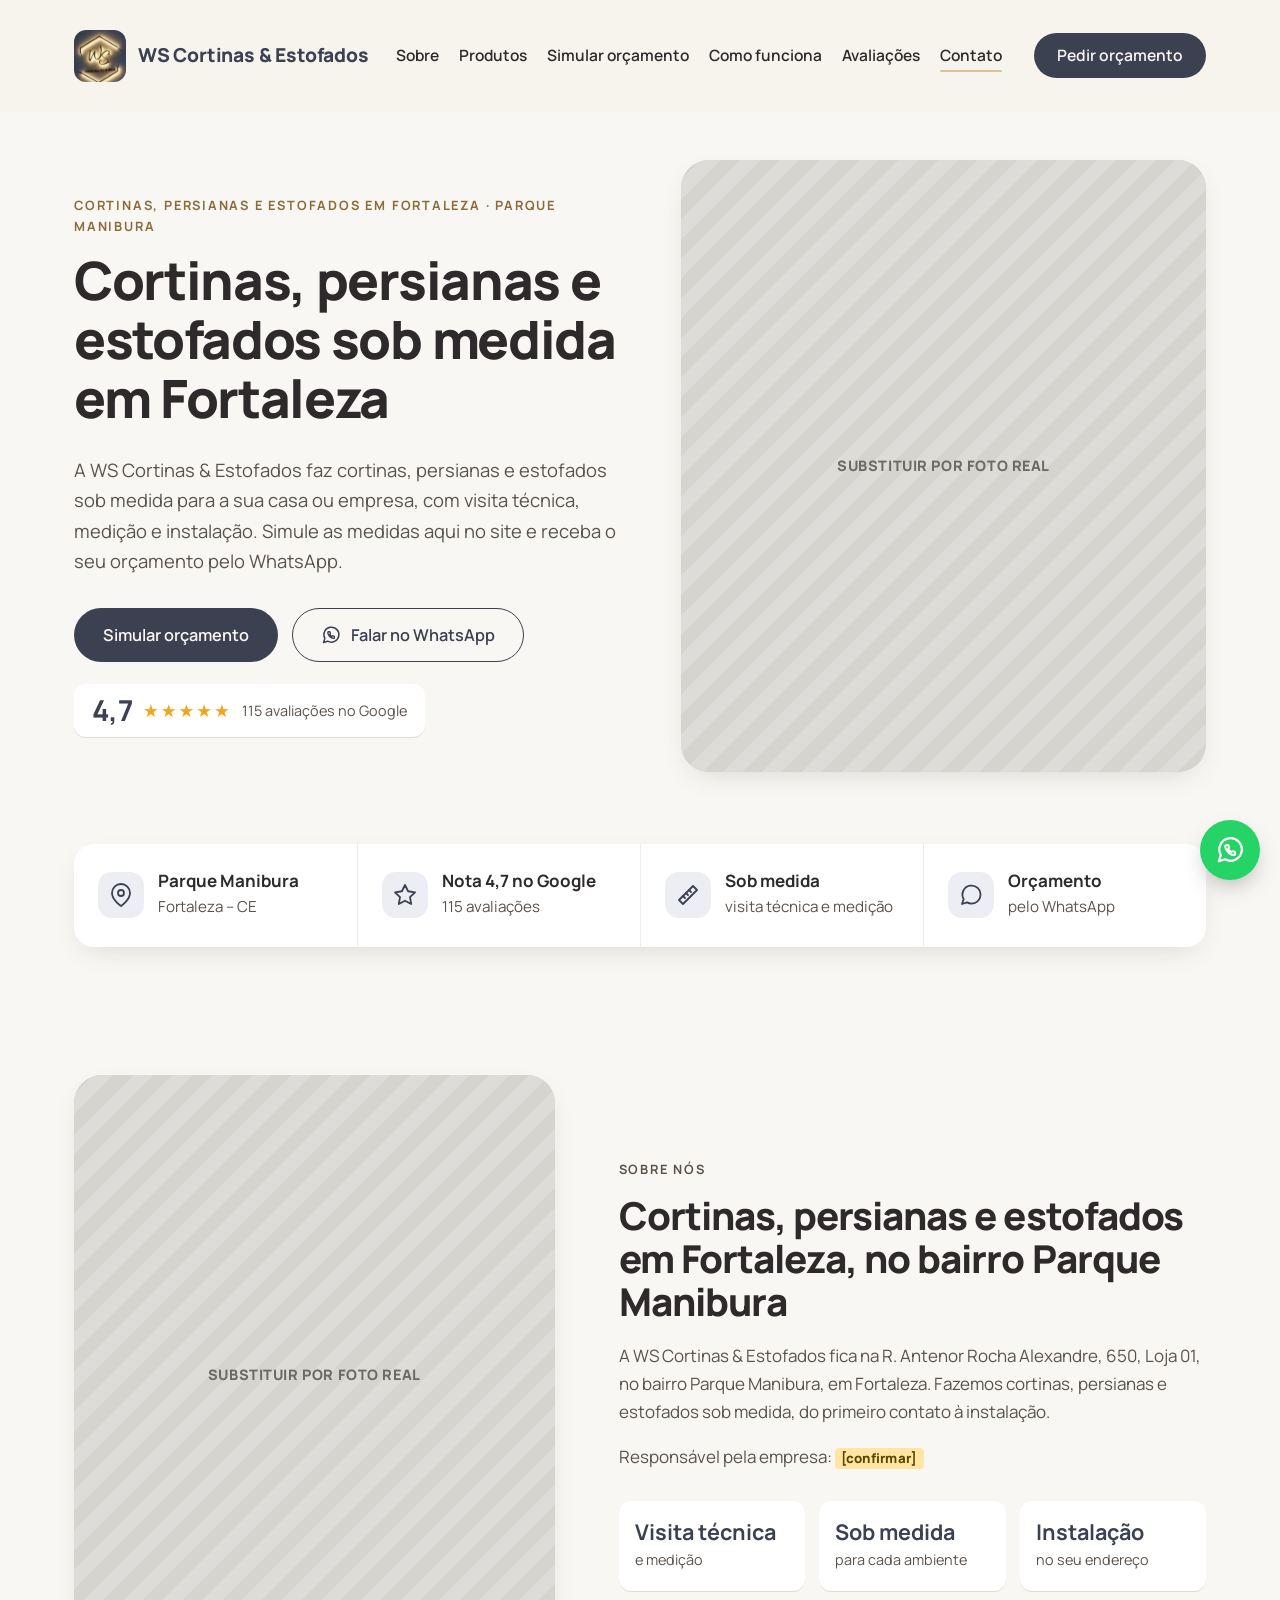
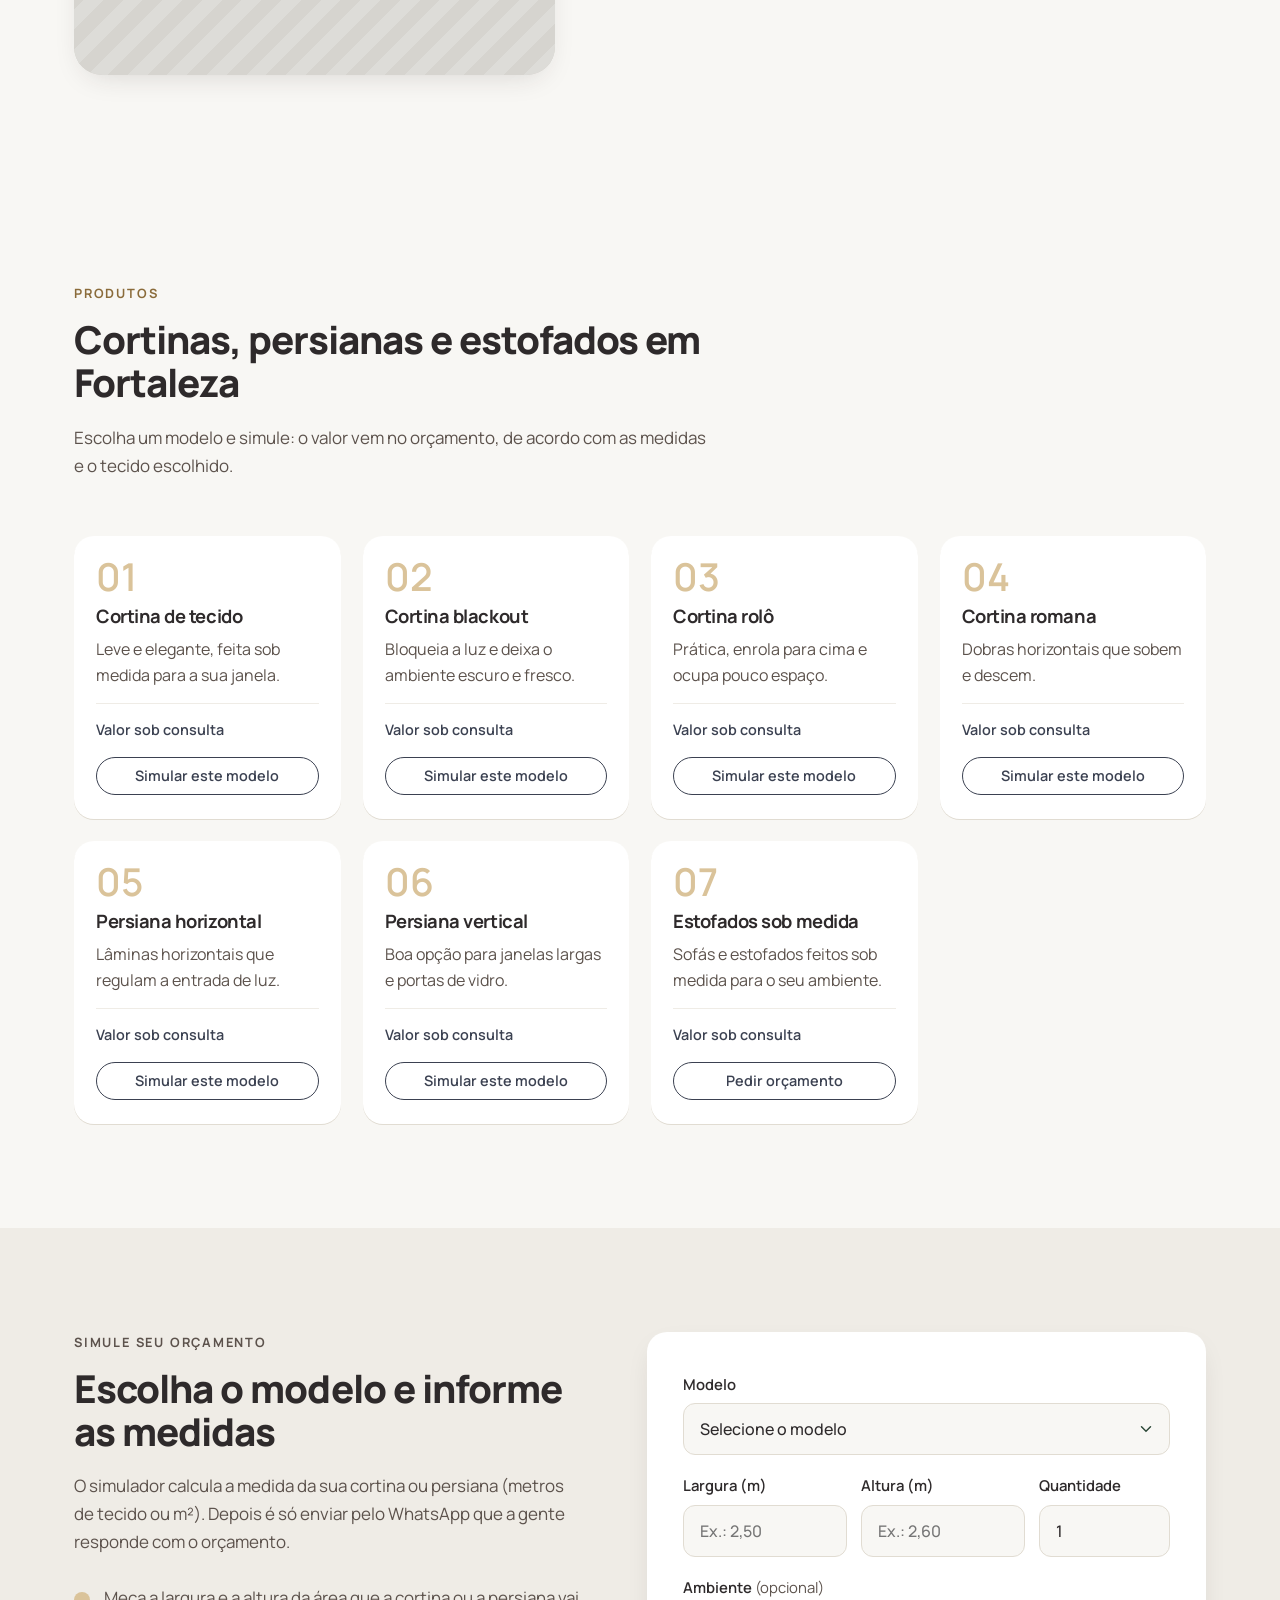
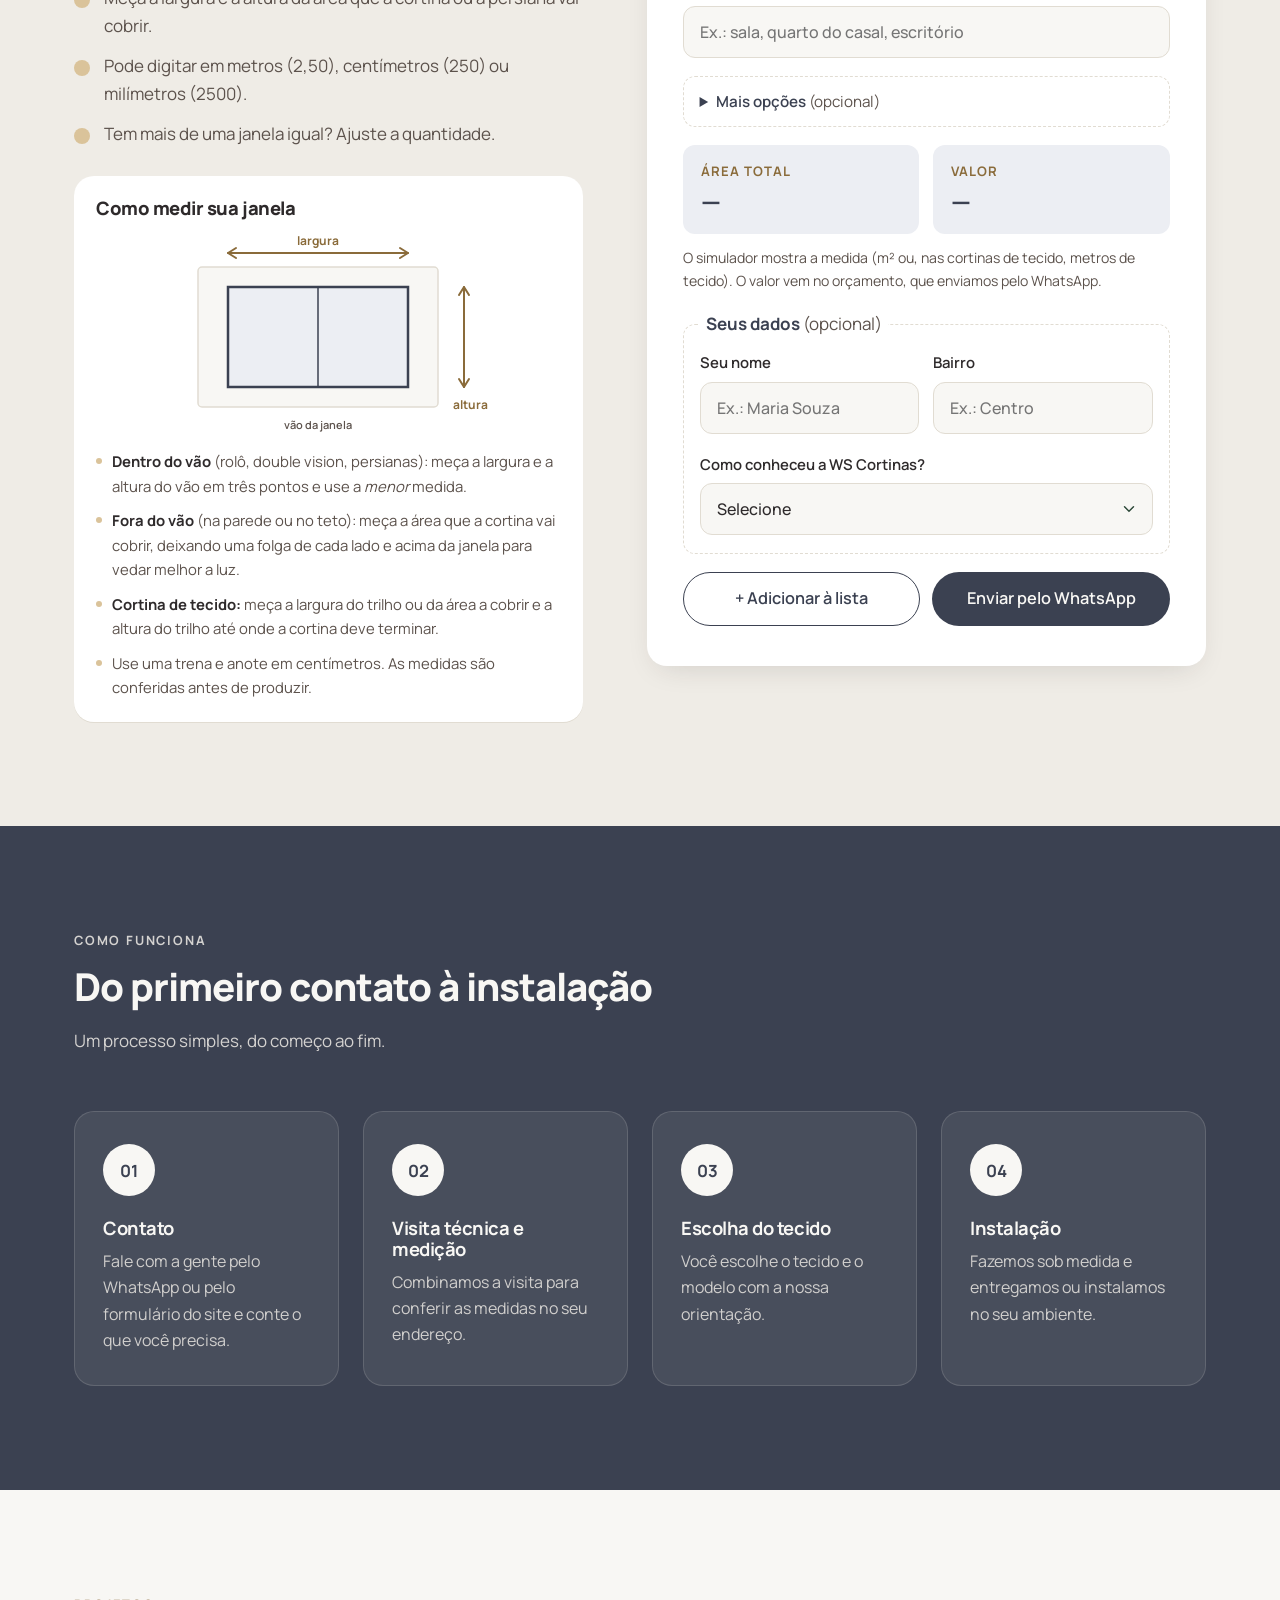
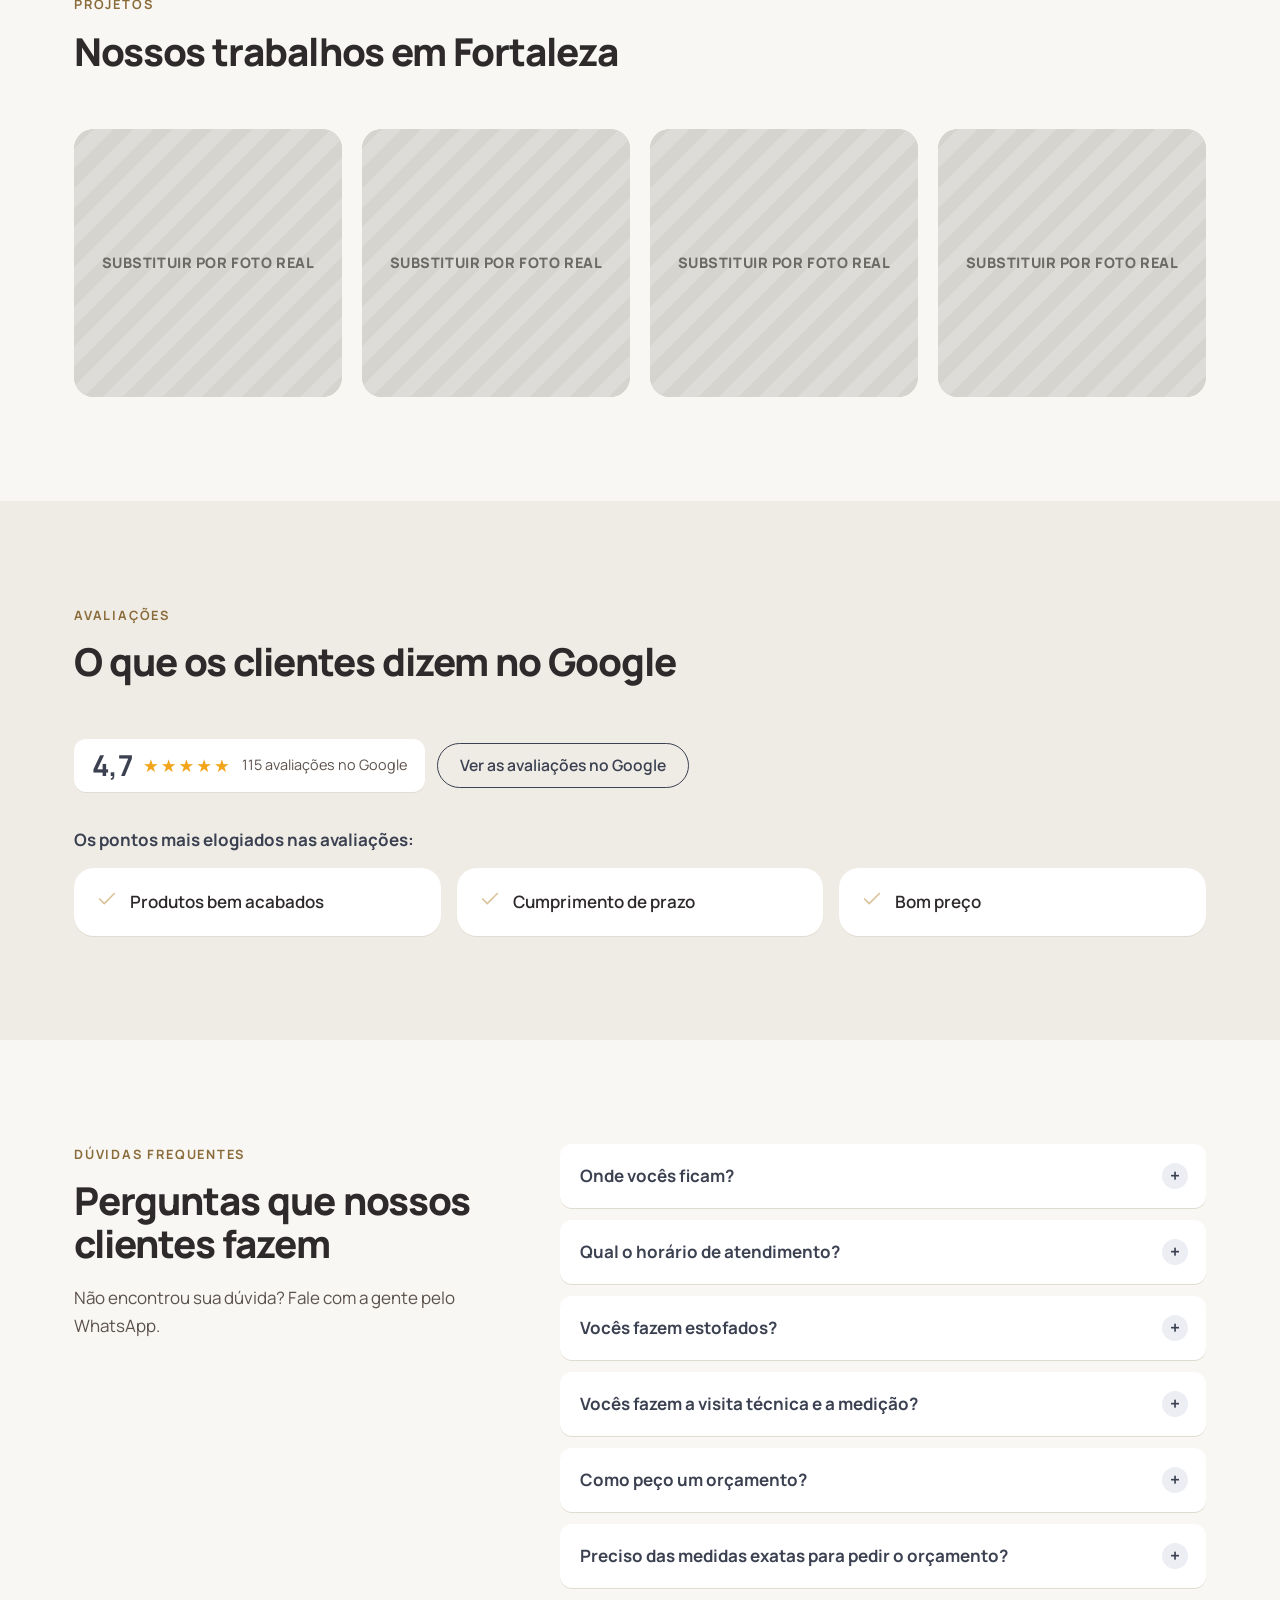
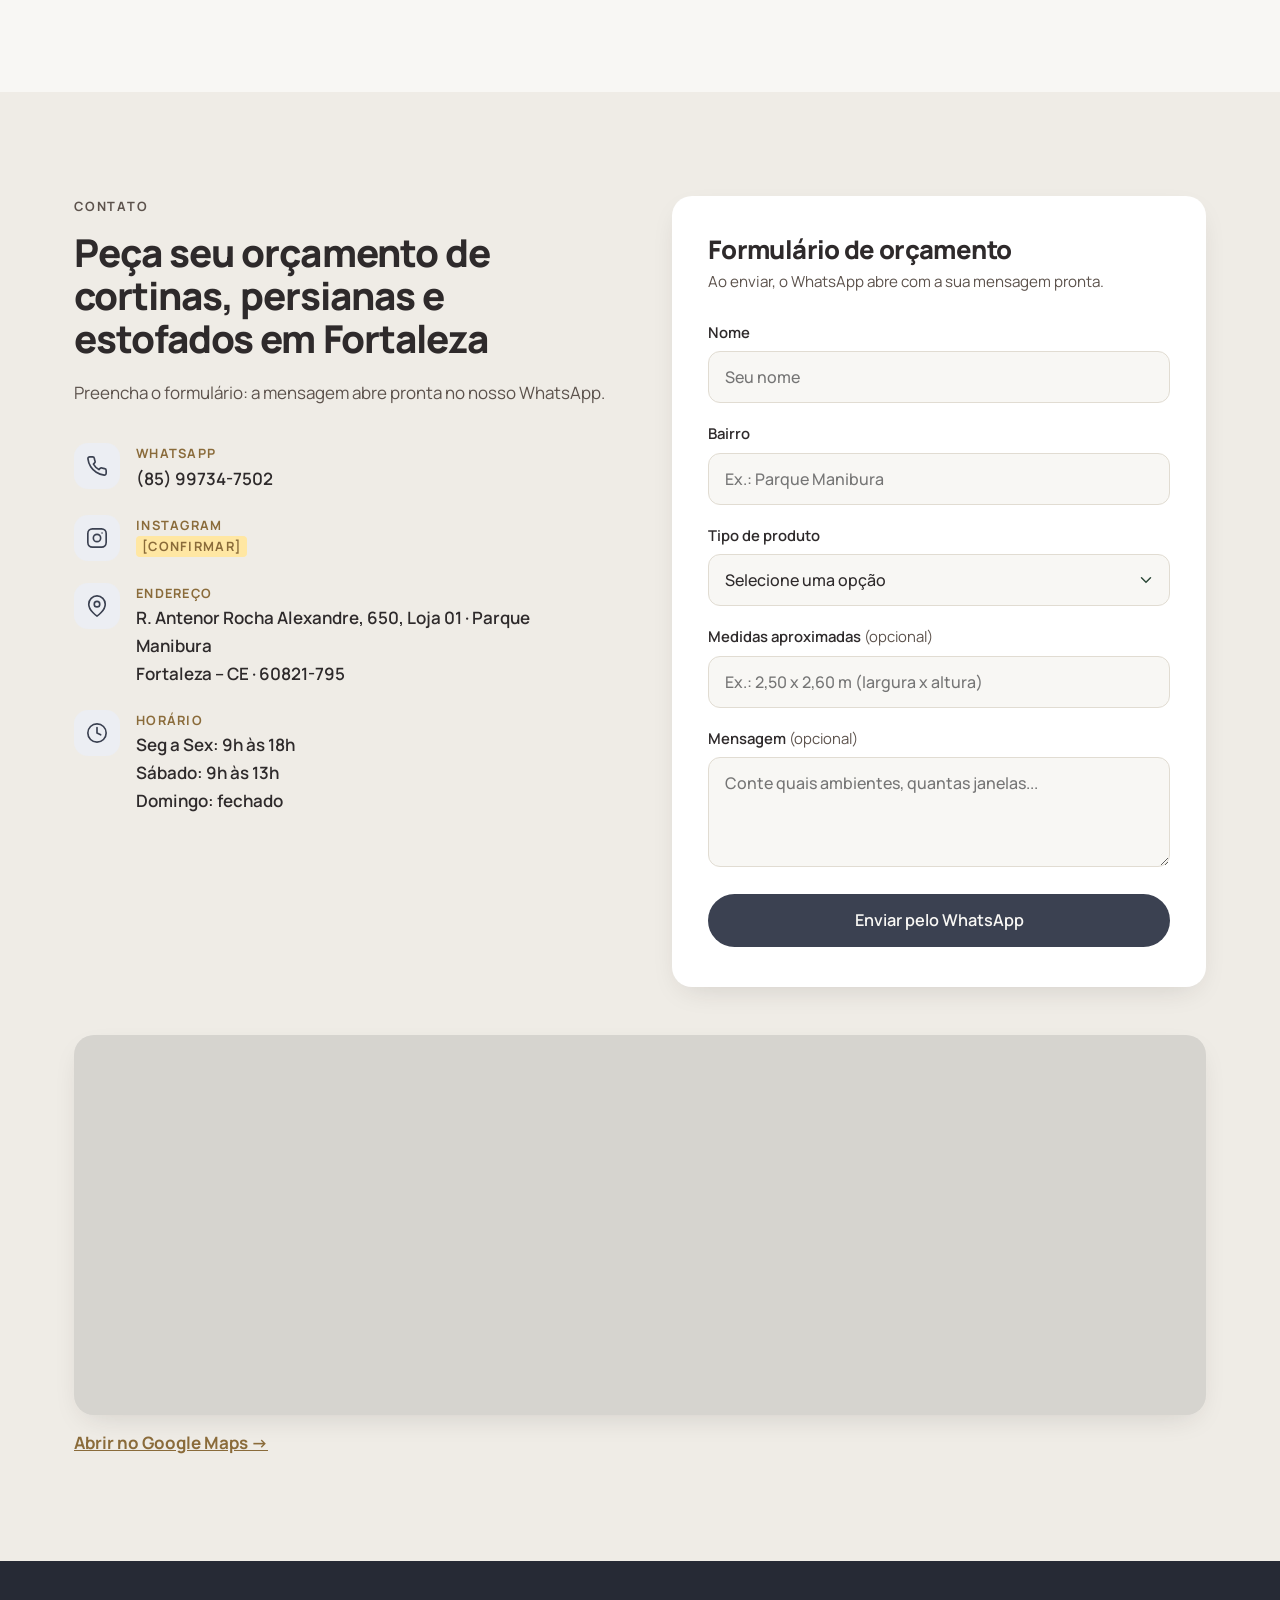
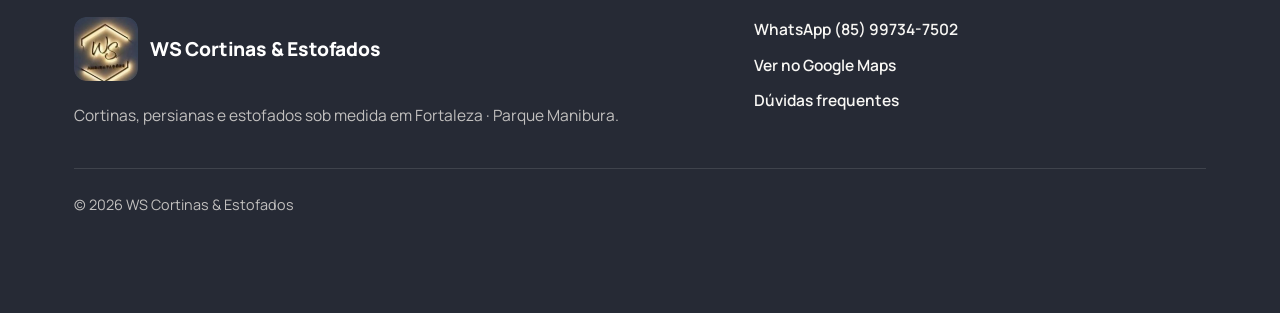
<file: index.html>
<!DOCTYPE html>
<html lang="pt-BR">
<head>
  <meta charset="UTF-8">
  <meta name="viewport" content="width=device-width, initial-scale=1">
  <title>WS Cortinas &amp; Estofados | Cortinas e persianas em Fortaleza – Parque Manibura</title>
  <meta name="description" content="WS Cortinas &amp; Estofados: cortinas, persianas e estofados sob medida em Fortaleza, no bairro Parque Manibura. Nota 4,7 no Google (115 avaliações). Peça seu orçamento pelo WhatsApp.">
  <meta name="theme-color" content="#3B4151">
  <!-- Prévia para apresentar à cliente: fora do Google até ser aprovada. Remova esta linha ao publicar de vez. -->
  <meta name="robots" content="noindex">
  <meta property="og:type" content="website">
  <meta property="og:locale" content="pt_BR">
  <meta property="og:site_name" content="WS Cortinas &amp; Estofados">
  <meta property="og:title" content="Cortinas, persianas e estofados em Fortaleza | WS Cortinas &amp; Estofados">
  <meta property="og:description" content="WS Cortinas &amp; Estofados: cortinas, persianas e estofados sob medida em Fortaleza, no bairro Parque Manibura. Nota 4,7 no Google (115 avaliações). Peça seu orçamento pelo WhatsApp.">
  <meta property="og:image" content="img/og-image.jpg">
  <meta property="og:image:alt" content="Logo da WS Cortinas &amp; Estofados">
  <meta name="twitter:card" content="summary_large_image">
  <link rel="icon" href="img/favicon.png" type="image/png">
  <link rel="apple-touch-icon" href="img/favicon-180.png">
  <link rel="preconnect" href="https://fonts.googleapis.com">
  <link rel="preconnect" href="https://fonts.gstatic.com" crossorigin>
  <link href="https://fonts.googleapis.com/css2?family=Manrope:wght@400;500;600;700;800&display=swap" rel="stylesheet">
  <link rel="stylesheet" href="css/style.css?v=1">
  <script type="application/ld+json">
  {
    "@context": "https://schema.org",
    "@type": "LocalBusiness",
    "name": "WS Cortinas & Estofados",
    "description": "WS Cortinas & Estofados: cortinas, persianas e estofados sob medida em Fortaleza, no bairro Parque Manibura. Nota 4,7 no Google (115 avaliações). Peça seu orçamento pelo WhatsApp.",
    "telephone": "+55 85 99734-7502",
    "address": {
      "@type": "PostalAddress",
      "streetAddress": "R. Antenor Rocha Alexandre, 650, Loja 01",
      "addressLocality": "Fortaleza",
      "addressRegion": "CE",
      "postalCode": "60821-795",
      "addressCountry": "BR"
    },
    "areaServed": {
      "@type": "City",
      "name": "Fortaleza"
    },
    "hasMap": "https://www.google.com/maps/place/?q=place_id:ChIJhayFs1dPxwcRs7EKijAKX9o",
    "aggregateRating": {
      "@type": "AggregateRating",
      "ratingValue": "4.7",
      "reviewCount": "115",
      "bestRating": "5"
    },
    "openingHoursSpecification": [
      {
        "@type": "OpeningHoursSpecification",
        "dayOfWeek": [
          "https://schema.org/Monday",
          "https://schema.org/Tuesday",
          "https://schema.org/Wednesday",
          "https://schema.org/Thursday",
          "https://schema.org/Friday"
        ],
        "opens": "09:00",
        "closes": "18:00"
      },
      {
        "@type": "OpeningHoursSpecification",
        "dayOfWeek": [
          "https://schema.org/Saturday"
        ],
        "opens": "09:00",
        "closes": "13:00"
      }
    ],
    "logo": "img/logo.png",
    "image": "img/og-image.jpg"
  }
  </script>
</head>
<body>

  <a class="skip-link" href="#conteudo">Pular para o conteúdo</a>

  <!-- 1. CABEÇALHO -->
  <header class="header" id="topo">
    <div class="container header__inner">
      <a href="#topo" class="logo" aria-label="WS Cortinas &amp; Estofados, voltar ao início">
        <img class="logo__selo" src="img/logo.png" alt=""><span class="logo__texto">WS Cortinas &amp; Estofados</span>
      </a>

      <nav class="nav" id="menu" aria-label="Menu principal">
        <ul class="nav__list">
          <li><a href="#sobre" class="nav__link">Sobre</a></li>
          <li><a href="#modelos" class="nav__link">Produtos</a></li>
          <li><a href="#simulador" class="nav__link">Simular orçamento</a></li>
          <li><a href="#como-funciona" class="nav__link">Como funciona</a></li>
          <li><a href="#avaliacoes" class="nav__link">Avaliações</a></li>
          <li><a href="#contato" class="nav__link">Contato</a></li>
        </ul>
        <a href="#contato" class="btn btn--primary nav__cta">Pedir orçamento</a>
      </nav>

      <button class="hamburger" type="button" aria-label="Abrir menu" aria-expanded="false" aria-controls="menu">
        <span></span><span></span><span></span>
      </button>
    </div>
  </header>

  <main id="conteudo">

    <!-- 2. HERO -->
    <section class="hero">
      <div class="container hero__inner">
        <div class="hero__text">
          <p class="eyebrow">Cortinas, persianas e estofados em Fortaleza · Parque Manibura</p>
          <h1>Cortinas, persianas e estofados sob medida em Fortaleza</h1>
          <p class="hero__lead">A WS Cortinas &amp; Estofados faz cortinas, persianas e estofados sob medida para a sua casa ou empresa, com visita técnica, medição e instalação. Simule as medidas aqui no site e receba o seu orçamento pelo WhatsApp.</p>
          <div class="hero__actions">
            <a href="#simulador" class="btn btn--primary btn--lg">Simular orçamento</a>
            <a href="https://wa.me/5585997347502" class="btn btn--outline btn--lg" data-whatsapp data-msg="Olá, WS Cortinas! Vim pelo site e gostaria de mais informações." target="_blank" rel="noopener">
              <svg class="icon" viewBox="0 0 24 24" aria-hidden="true"><path d="M3 21l1.65-4.95A9 9 0 1 1 8 19.4L3 21z"/><g transform="translate(7.3 7.3) scale(.4)" stroke-width="4"><path d="M22 16.92v3a2 2 0 0 1-2.18 2 19.79 19.79 0 0 1-8.63-3.07 19.5 19.5 0 0 1-6-6 19.79 19.79 0 0 1-3.07-8.67A2 2 0 0 1 4.11 2h3a2 2 0 0 1 2 1.72 12.84 12.84 0 0 0 .7 2.81 2 2 0 0 1-.45 2.11L8.09 9.91a16 16 0 0 0 6 6l1.27-1.27a2 2 0 0 1 2.11-.45 12.84 12.84 0 0 0 2.81.7A2 2 0 0 1 22 16.92z"/></g></svg>
              Falar no WhatsApp
            </a>
          </div>
          <a href="https://www.google.com/maps/place/?q=place_id:ChIJhayFs1dPxwcRs7EKijAKX9o" class="google-nota" target="_blank" rel="noopener">
            <strong>4,7</strong>
            <span class="google-nota__estrelas" aria-hidden="true">★★★★★</span>
            <span>115 avaliações no Google</span>
          </a>
        </div>
        <figure class="media hero__media is-placeholder" data-label="SUBSTITUIR POR FOTO REAL"></figure>
      </div>
    </section>

    <!-- 3. DIFERENCIAIS -->
    <section class="perks" aria-label="Nossos diferenciais">
      <div class="container">
        <ul class="perks__list">
          <li class="perk">
            <svg class="perk__icon" viewBox="0 0 24 24" aria-hidden="true"><path d="M21 10c0 7-9 13-9 13s-9-6-9-13a9 9 0 0 1 18 0z"/><circle cx="12" cy="10" r="3"/></svg>
            <div><strong>Parque Manibura</strong><span>Fortaleza – CE</span></div>
          </li>
          <li class="perk">
            <svg class="perk__icon" viewBox="0 0 24 24" aria-hidden="true"><path d="m12 2 3.09 6.26L22 9.27l-5 4.87 1.18 6.88L12 17.77l-6.18 3.25L7 14.14 2 9.27l6.91-1.01z"/></svg>
            <div><strong>Nota 4,7 no Google</strong><span>115 avaliações</span></div>
          </li>
          <li class="perk">
            <svg class="perk__icon" viewBox="0 0 24 24" aria-hidden="true"><path d="M3 17 17 3l4 4L7 21z"/><path d="m7 13 2 2M10 10l2 2M13 7l2 2"/></svg>
            <div><strong>Sob medida</strong><span>visita técnica e medição</span></div>
          </li>
          <li class="perk">
            <svg class="perk__icon" viewBox="0 0 24 24" aria-hidden="true"><path d="M3 21l1.65-4.95A9 9 0 1 1 8 19.4L3 21z"/></svg>
            <div><strong>Orçamento</strong><span>pelo WhatsApp</span></div>
          </li>
        </ul>
      </div>
    </section>

    <!-- SOBRE NÓS -->
    <section class="section" id="sobre">
      <div class="container sobre">
        <figure class="media sobre__media is-placeholder" data-label="SUBSTITUIR POR FOTO REAL"></figure>
        <div class="sobre__texto">
          <p class="eyebrow">Sobre nós</p>
          <h2>Cortinas, persianas e estofados em Fortaleza, no bairro Parque Manibura</h2>
          <p>A WS Cortinas &amp; Estofados fica na R. Antenor Rocha Alexandre, 650, Loja 01, no bairro Parque Manibura, em Fortaleza. Fazemos cortinas, persianas e estofados sob medida, do primeiro contato à instalação.</p>
          <p>Responsável pela empresa: <span class="confirmar">[confirmar]</span></p>
          <ul class="sobre__destaques">
            <li><strong>Visita técnica</strong><span>e medição</span></li>
            <li><strong>Sob medida</strong><span>para cada ambiente</span></li>
            <li><strong>Instalação</strong><span>no seu endereço</span></li>
          </ul>
        </div>
      </div>
    </section>

    <!-- 4. MODELOS -->
    <section class="section" id="modelos">
      <div class="container">
        <div class="section__head">
          <p class="eyebrow">Produtos</p>
          <h2>Cortinas, persianas e estofados em Fortaleza</h2>
          <p>Escolha um modelo e simule: o valor vem no orçamento, de acordo com as medidas e o tecido escolhido.</p>
        </div>

        <div class="products">
          <article class="card product">
            <div class="product__body">
              <span class="product__num" aria-hidden="true">01</span>
              <h3>Cortina de tecido</h3>
              <p>Leve e elegante, feita sob medida para a sua janela.</p>
              <p class="product__price">Valor sob consulta</p>
              <button type="button" class="btn btn--outline btn--sm product__sim" data-modelo="Cortina de tecido">Simular este modelo</button>
            </div>
          </article>
          <article class="card product">
            <div class="product__body">
              <span class="product__num" aria-hidden="true">02</span>
              <h3>Cortina blackout</h3>
              <p>Bloqueia a luz e deixa o ambiente escuro e fresco.</p>
              <p class="product__price">Valor sob consulta</p>
              <button type="button" class="btn btn--outline btn--sm product__sim" data-modelo="Cortina blackout">Simular este modelo</button>
            </div>
          </article>
          <article class="card product">
            <div class="product__body">
              <span class="product__num" aria-hidden="true">03</span>
              <h3>Cortina rolô</h3>
              <p>Prática, enrola para cima e ocupa pouco espaço.</p>
              <p class="product__price">Valor sob consulta</p>
              <button type="button" class="btn btn--outline btn--sm product__sim" data-modelo="Cortina rolô">Simular este modelo</button>
            </div>
          </article>
          <article class="card product">
            <div class="product__body">
              <span class="product__num" aria-hidden="true">04</span>
              <h3>Cortina romana</h3>
              <p>Dobras horizontais que sobem e descem.</p>
              <p class="product__price">Valor sob consulta</p>
              <button type="button" class="btn btn--outline btn--sm product__sim" data-modelo="Cortina romana">Simular este modelo</button>
            </div>
          </article>
          <article class="card product">
            <div class="product__body">
              <span class="product__num" aria-hidden="true">05</span>
              <h3>Persiana horizontal</h3>
              <p>Lâminas horizontais que regulam a entrada de luz.</p>
              <p class="product__price">Valor sob consulta</p>
              <button type="button" class="btn btn--outline btn--sm product__sim" data-modelo="Persiana horizontal">Simular este modelo</button>
            </div>
          </article>
          <article class="card product">
            <div class="product__body">
              <span class="product__num" aria-hidden="true">06</span>
              <h3>Persiana vertical</h3>
              <p>Boa opção para janelas largas e portas de vidro.</p>
              <p class="product__price">Valor sob consulta</p>
              <button type="button" class="btn btn--outline btn--sm product__sim" data-modelo="Persiana vertical">Simular este modelo</button>
            </div>
          </article>
          <article class="card product">
            <div class="product__body">
              <span class="product__num" aria-hidden="true">07</span>
              <h3>Estofados sob medida</h3>
              <p>Sofás e estofados feitos sob medida para o seu ambiente.</p>
              <p class="product__price">Valor sob consulta</p>
              <a href="https://wa.me/5585997347502" class="btn btn--outline btn--sm product__sim" data-whatsapp data-msg="Olá, WS Cortinas! Vim pelo site e gostaria de um orçamento de estofados sob medida." target="_blank" rel="noopener">Pedir orçamento</a>
            </div>
          </article>
        </div>
      </div>
    </section>

    <!-- 4b. SIMULADOR DE ORÇAMENTO -->
    <section class="section section--soft" id="simulador">
      <div class="container sim">
        <div class="sim__intro">
          <p class="eyebrow">Simule seu orçamento</p>
          <h2>Escolha o modelo e informe as medidas</h2>
          <p>O simulador calcula a medida da sua cortina ou persiana (metros de tecido ou m²). Depois é só enviar pelo WhatsApp que a gente responde com o orçamento.</p>
          <ul class="sim__tips">
            <li>Meça a largura e a altura da área que a cortina ou a persiana vai cobrir.</li>
            <li>Pode digitar em metros (2,50), centímetros (250) ou milímetros (2500).</li>
            <li>Tem mais de uma janela igual? Ajuste a quantidade.</li>
          </ul>
          <div class="medir">
            <h3>Como medir sua janela</h3>
            <svg class="medir__desenho" viewBox="0 0 340 210" role="img" aria-label="Desenho de uma janela mostrando onde medir a largura e a altura">
              <rect x="40" y="38" width="240" height="140" rx="4" class="medir__parede"/>
              <rect x="70" y="58" width="180" height="100" class="medir__vao"/>
              <line x1="160" y1="58" x2="160" y2="158" class="medir__divisao"/>
              <line x1="70" y1="24" x2="250" y2="24" class="medir__seta"/>
              <polyline points="78,19 70,24 78,29" class="medir__seta"/>
              <polyline points="242,19 250,24 242,29" class="medir__seta"/>
              <text x="160" y="16" class="medir__texto">largura</text>
              <line x1="306" y1="58" x2="306" y2="158" class="medir__seta"/>
              <polyline points="301,66 306,58 311,66" class="medir__seta"/>
              <polyline points="301,150 306,158 311,150" class="medir__seta"/>
              <text x="312" y="180" class="medir__texto">altura</text>
              <text x="160" y="200" class="medir__legenda">vão da janela</text>
            </svg>
            <ul class="medir__passos">
              <li><strong>Dentro do vão</strong> (rolô, double vision, persianas): meça a largura e a altura do vão em três pontos e use a <em>menor</em> medida.</li>
              <li><strong>Fora do vão</strong> (na parede ou no teto): meça a área que a cortina vai cobrir, deixando uma folga de cada lado e acima da janela para vedar melhor a luz.</li>
              <li><strong>Cortina de tecido:</strong> meça a largura do trilho ou da área a cobrir e a altura do trilho até onde a cortina deve terminar.</li>
              <li>Use uma trena e anote em centímetros. As medidas são conferidas antes de produzir.</li>
            </ul>
          </div>
        </div>

        <form class="card form sim__form" id="form-simulador" novalidate>
          <div class="field">
            <label for="sim-modelo">Modelo</label>
            <select id="sim-modelo" name="modelo" required>
              <option value="" disabled selected>Selecione o modelo</option>
              <optgroup label="Cortinas (por metro de tecido)">
                <option data-calculo="tecido">Cortina de tecido</option>
                <option data-calculo="tecido">Cortina blackout</option>
              </optgroup>
              <optgroup label="Cortinas e persianas (por m²)">
                <option>Cortina rolô</option>
                <option>Cortina romana</option>
                <option>Persiana horizontal</option>
                <option>Persiana vertical</option>
              </optgroup>
              <optgroup label="Outros">
                <option>Outro modelo</option>
              </optgroup>
            </select>
          </div>

          <div class="sim__row">
            <div class="field">
              <label for="sim-largura">Largura (m)</label>
              <input type="text" id="sim-largura" name="largura" inputmode="decimal" maxlength="7" autocomplete="off" placeholder="Ex.: 2,50" required>
            </div>
            <div class="field">
              <label for="sim-altura">Altura (m)</label>
              <input type="text" id="sim-altura" name="altura" inputmode="decimal" maxlength="7" autocomplete="off" placeholder="Ex.: 2,60" required>
            </div>
            <div class="field sim__qtd">
              <label for="sim-qtd">Quantidade</label>
              <input type="text" id="sim-qtd" name="quantidade" inputmode="numeric" maxlength="2" autocomplete="off" value="1" required>
            </div>
          </div>

          <div class="field">
            <label for="sim-ambiente">Ambiente <span class="field__opt">(opcional)</span></label>
            <input type="text" id="sim-ambiente" name="ambiente" placeholder="Ex.: sala, quarto do casal, escritório">
          </div>

          <!-- Acessório opcional: aparece só nos modelos com data-guia (cortina rolô) -->
          <label class="sim__opcional" id="sim-guia-campo" hidden>
            <input type="checkbox" id="sim-guia" name="guia">
            Incluir guia <span class="field__opt">(opcional)</span>
          </label>

          <details class="sim__extras">
            <summary>Mais opções <span class="field__opt">(opcional)</span></summary>
            <div class="sim__row sim__row--2">
              <div class="field">
                <label for="sim-acionamento">Acionamento</label>
                <select id="sim-acionamento" name="acionamento">
                  <option value="">Tanto faz</option>
                  <option>Manual</option>
                  <option>Motorizado</option>
                </select>
              </div>
              <div class="field">
                <label for="sim-comando">Lado do comando</label>
                <select id="sim-comando" name="comando">
                  <option value="">Tanto faz</option>
                  <option>Esquerdo</option>
                  <option>Direito</option>
                </select>
              </div>
              <div class="field">
                <label for="sim-instalacao">Instalação</label>
                <select id="sim-instalacao" name="instalacao">
                  <option value="">Não sei</option>
                  <option>Dentro do vão</option>
                  <option>Fora do vão (na parede)</option>
                  <option>No teto</option>
                </select>
              </div>
              <div class="field">
                <label for="sim-cor">Cor ou tecido</label>
                <input type="text" id="sim-cor" name="cor" placeholder="Ex.: linho bege, blackout branco">
              </div>
            </div>
          </details>

          <div class="sim__result" aria-live="polite">
            <div>
              <span id="sim-area-rotulo">Área total</span>
              <strong id="sim-area">—</strong>
            </div>
            <div>
              <span>Valor</span>
              <strong id="sim-valor">—</strong>
            </div>
          </div>
          <p class="sim__note sim__calculo" id="sim-calculo" hidden></p>
          <p class="sim__condicoes" id="sim-condicoes" hidden></p>
          <p class="sim__note" id="sim-nota">O simulador mostra a medida (m² ou, nas cortinas de tecido, metros de tecido). O valor vem no orçamento, que enviamos pelo WhatsApp.</p>

          <fieldset class="sim__cliente">
            <legend>Seus dados <span class="field__opt">(opcional)</span></legend>
            <div class="sim__row sim__row--2">
              <div class="field">
                <label for="sim-cliente">Seu nome</label>
                <input type="text" id="sim-cliente" name="cliente" autocomplete="name" maxlength="60" placeholder="Ex.: Maria Souza">
              </div>
              <div class="field">
                <label for="sim-bairro">Bairro</label>
                <input type="text" id="sim-bairro" name="bairro" maxlength="40" placeholder="Ex.: Centro">
              </div>
            </div>
            <div class="field">
              <label for="sim-origem">Como conheceu a WS Cortinas?</label>
              <select id="sim-origem" name="origem">
                <option value="">Selecione</option>
                <option>Instagram</option>
                <option>Google</option>
                <option>Indicação de amigo ou parente</option>
                <option>Arquiteto ou decorador</option>
                <option>Já sou cliente</option>
                <option>Outro</option>
              </select>
            </div>
          </fieldset>

          <p class="form__error" role="alert" hidden></p>

          <div class="sim__actions">
            <button type="button" class="btn btn--outline btn--lg" id="sim-adicionar">+ Adicionar à lista</button>
            <button type="submit" class="btn btn--primary btn--lg">Enviar pelo WhatsApp</button>
          </div>

          <div class="sim__lista" id="sim-lista" hidden>
            <h3>Sua lista de orçamento</h3>
            <ul id="sim-itens"></ul>
            <p class="sim__total">Valor: <strong id="sim-total">—</strong></p>
            <p class="sim__condicoes" id="sim-total-condicoes" hidden></p>
            <p class="sim__note">Tem mais janelas? Preencha as medidas acima e clique em "Adicionar à lista". Ao enviar, a lista inteira vai em uma única mensagem.</p>
          </div>
        </form>
      </div>
    </section>

    <!-- 5. COMO FUNCIONA -->
    <section class="section section--green" id="como-funciona">
      <div class="container">
        <div class="section__head">
          <p class="eyebrow eyebrow--light">Como funciona</p>
          <h2>Do primeiro contato à instalação</h2>
          <p>Um processo simples, do começo ao fim.</p>
        </div>

        <ol class="steps">
          <li class="step">
            <span class="step__num" aria-hidden="true">01</span>
            <h3>Contato</h3>
            <p>Fale com a gente pelo WhatsApp ou pelo formulário do site e conte o que você precisa.</p>
          </li>
          <li class="step">
            <span class="step__num" aria-hidden="true">02</span>
            <h3>Visita técnica e medição</h3>
            <p>Combinamos a visita para conferir as medidas no seu endereço.</p>
          </li>
          <li class="step">
            <span class="step__num" aria-hidden="true">03</span>
            <h3>Escolha do tecido</h3>
            <p>Você escolhe o tecido e o modelo com a nossa orientação.</p>
          </li>
          <li class="step">
            <span class="step__num" aria-hidden="true">04</span>
            <h3>Instalação</h3>
            <p>Fazemos sob medida e entregamos ou instalamos no seu ambiente.</p>
          </li>
        </ol>
      </div>
    </section>

    <!-- 6. PROJETOS -->
    <section class="section" id="projetos">
      <div class="container">
        <div class="section__head section__head--row">
          <div>
            <p class="eyebrow">Projetos</p>
            <h2>Nossos trabalhos em Fortaleza</h2>
          </div>
          
        </div>

        <div class="gallery gallery--4">
          <figure class="media gallery__item is-placeholder" data-label="SUBSTITUIR POR FOTO REAL"></figure>
          <figure class="media gallery__item is-placeholder" data-label="SUBSTITUIR POR FOTO REAL"></figure>
          <figure class="media gallery__item is-placeholder" data-label="SUBSTITUIR POR FOTO REAL"></figure>
          <figure class="media gallery__item is-placeholder" data-label="SUBSTITUIR POR FOTO REAL"></figure>
        </div>
      </div>
    </section>

    <!-- AVALIAÇÕES (dados reais do Google: nota e pontos mais citados) -->
    <section class="section section--soft" id="avaliacoes">
      <div class="container">
        <div class="section__head">
          <p class="eyebrow">Avaliações</p>
          <h2>O que os clientes dizem no Google</h2>
        </div>
        <div class="google-acoes">
          <a href="https://www.google.com/maps/place/?q=place_id:ChIJhayFs1dPxwcRs7EKijAKX9o" class="google-nota" target="_blank" rel="noopener">
            <strong>4,7</strong>
            <span class="google-nota__estrelas" aria-hidden="true">★★★★★</span>
            <span>115 avaliações no Google</span>
          </a>
          <a href="https://www.google.com/maps/place/?q=place_id:ChIJhayFs1dPxwcRs7EKijAKX9o" class="btn btn--outline" target="_blank" rel="noopener">Ver as avaliações no Google</a>
        </div>
        <p class="avaliacoes__intro">Os pontos mais elogiados nas avaliações:</p>
        <ul class="avaliacoes__lista">
          <li class="card"><svg class="icon" viewBox="0 0 24 24" aria-hidden="true"><path d="M20 6 9 17l-5-5"/></svg><span>Produtos bem acabados</span></li>
          <li class="card"><svg class="icon" viewBox="0 0 24 24" aria-hidden="true"><path d="M20 6 9 17l-5-5"/></svg><span>Cumprimento de prazo</span></li>
          <li class="card"><svg class="icon" viewBox="0 0 24 24" aria-hidden="true"><path d="M20 6 9 17l-5-5"/></svg><span>Bom preço</span></li>
        </ul>
      </div>
    </section>

    <!-- PERGUNTAS FREQUENTES -->
    <section class="section" id="duvidas">
      <div class="container faq">
        <div class="section__head">
          <p class="eyebrow">Dúvidas frequentes</p>
          <h2>Perguntas que nossos clientes fazem</h2>
          <p>Não encontrou sua dúvida? Fale com a gente pelo WhatsApp.</p>
        </div>

        <div class="faq__lista">
          <details class="faq__item">
            <summary>Onde vocês ficam?</summary>
            <p>Na R. Antenor Rocha Alexandre, 650, Loja 01, bairro Parque Manibura, Fortaleza – CE, CEP 60821-795.</p>
          </details>
          <details class="faq__item">
            <summary>Qual o horário de atendimento?</summary>
            <p>Seg a Sex: 9h às 18h · Sábado: 9h às 13h · Domingo: fechado.</p>
          </details>
          <details class="faq__item">
            <summary>Vocês fazem estofados?</summary>
            <p>Sim, fazemos estofados sob medida. Peça o orçamento pelo WhatsApp.</p>
          </details>
          <details class="faq__item">
            <summary>Vocês fazem a visita técnica e a medição?</summary>
            <p>Sim. Depois do primeiro contato, combinamos a visita para conferir as medidas no seu endereço.</p>
          </details>
          <details class="faq__item">
            <summary>Como peço um orçamento?</summary>
            <p>Use o simulador aqui do site ou o formulário de contato: a mensagem chega pronta no nosso WhatsApp. Se preferir, chame direto no WhatsApp (85) 99734-7502.</p>
          </details>
          <details class="faq__item">
            <summary>Preciso das medidas exatas para pedir o orçamento?</summary>
            <p>Não. Medidas aproximadas já servem; as medidas finais são conferidas na visita técnica.</p>
          </details>
        </div>
      </div>
    </section>

    <!-- 7. CONTATO -->
    <section class="section section--soft" id="contato">
      <div class="container contact">
        <div class="contact__info">
          <p class="eyebrow">Contato</p>
          <h2>Peça seu orçamento de cortinas, persianas e estofados em Fortaleza</h2>
          <p>Preencha o formulário: a mensagem abre pronta no nosso WhatsApp.</p>

          <ul class="contact__list">
            <li>
              <svg class="icon" viewBox="0 0 24 24" aria-hidden="true"><path d="M22 16.92v3a2 2 0 0 1-2.18 2 19.79 19.79 0 0 1-8.63-3.07 19.5 19.5 0 0 1-6-6 19.79 19.79 0 0 1-3.07-8.67A2 2 0 0 1 4.11 2h3a2 2 0 0 1 2 1.72 12.84 12.84 0 0 0 .7 2.81 2 2 0 0 1-.45 2.11L8.09 9.91a16 16 0 0 0 6 6l1.27-1.27a2 2 0 0 1 2.11-.45 12.84 12.84 0 0 0 2.81.7A2 2 0 0 1 22 16.92z"/></svg>
              <div><span>WhatsApp</span><a href="https://wa.me/5585997347502" data-whatsapp target="_blank" rel="noopener">(85) 99734-7502</a></div>
            </li>
            <li>
              <svg class="icon" viewBox="0 0 24 24" aria-hidden="true"><rect x="2" y="2" width="20" height="20" rx="5"/><circle cx="12" cy="12" r="4"/><path d="M17.5 6.5h.01"/></svg>
              <div><span>Instagram</span><p><span class="confirmar">[confirmar]</span></p></div>
            </li>
            <li>
              <svg class="icon" viewBox="0 0 24 24" aria-hidden="true"><path d="M21 10c0 7-9 13-9 13s-9-6-9-13a9 9 0 0 1 18 0z"/><circle cx="12" cy="10" r="3"/></svg>
              <div><span>Endereço</span><address>R. Antenor Rocha Alexandre, 650, Loja 01 · Parque Manibura<br>Fortaleza – CE · 60821-795</address></div>
            </li>
            <li>
              <svg class="icon" viewBox="0 0 24 24" aria-hidden="true"><circle cx="12" cy="12" r="10"/><path d="M12 6v6l4 2"/></svg>
              <div><span>Horário</span><p>Seg a Sex: 9h às 18h<br>Sábado: 9h às 13h<br>Domingo: fechado</p></div>
            </li>
          </ul>
        </div>

        <form class="card form" id="form-orcamento" novalidate>
          <h3>Formulário de orçamento</h3>
          <p class="form__hint">Ao enviar, o WhatsApp abre com a sua mensagem pronta.</p>

          <div class="field">
            <label for="nome">Nome</label>
            <input type="text" id="nome" name="nome" autocomplete="name" placeholder="Seu nome" required>
          </div>

          <div class="field">
            <label for="bairro">Bairro</label>
            <input type="text" id="bairro" name="bairro" autocomplete="address-level3" placeholder="Ex.: Parque Manibura" required>
          </div>

          <div class="field">
            <label for="produto">Tipo de produto</label>
            <select id="produto" name="produto" required>
              <option value="" disabled selected>Selecione uma opção</option>
              <option>Cortina de tecido</option>
              <option>Cortina blackout</option>
              <option>Cortina rolô</option>
              <option>Cortina romana</option>
              <option>Persiana horizontal</option>
              <option>Persiana vertical</option>
              <option>Estofados sob medida</option>
              <option>Outro / ainda não sei</option>
            </select>
          </div>

          <div class="field">
            <label for="medidas">Medidas aproximadas <span class="field__opt">(opcional)</span></label>
            <input type="text" id="medidas" name="medidas" placeholder="Ex.: 2,50 x 2,60 m (largura x altura)">
          </div>

          <div class="field">
            <label for="mensagem">Mensagem <span class="field__opt">(opcional)</span></label>
            <textarea id="mensagem" name="mensagem" rows="3" placeholder="Conte quais ambientes, quantas janelas..."></textarea>
          </div>

          <p class="form__error" role="alert" hidden></p>

          <button type="submit" class="btn btn--primary btn--lg btn--block">Enviar pelo WhatsApp</button>
        </form>
      </div>

      <div class="container">
        <div class="mapa">
          <iframe src="https://maps.google.com/maps?q=WS%20Cortinas%20%26%20Estofados%2C%20R.%20Antenor%20Rocha%20Alexandre%2C%20650%2C%20Loja%2001%20-%20Parque%20Manibura%2C%20Fortaleza%20-%20CE%2C%2060821-795&z=16&output=embed" title="Mapa: WS Cortinas &amp; Estofados em Fortaleza" loading="lazy" referrerpolicy="no-referrer-when-downgrade" allowfullscreen></iframe>
        </div>
        <a class="mapa__link" href="https://www.google.com/maps/place/?q=place_id:ChIJhayFs1dPxwcRs7EKijAKX9o" target="_blank" rel="noopener">Abrir no Google Maps →</a>
      </div>
    </section>
  </main>

  <!-- 8. RODAPÉ -->
  <footer class="footer">
    <div class="container footer__inner">
      <div class="footer__brand">
        <a href="#topo" class="logo logo--light" aria-label="WS Cortinas &amp; Estofados, voltar ao início">
          <img class="logo__selo" src="img/logo.png" alt=""><span class="logo__texto">WS Cortinas &amp; Estofados</span>
        </a>
        <p>Cortinas, persianas e estofados sob medida em Fortaleza · Parque Manibura.</p>
      </div>

      <ul class="footer__links">
        <li><a href="https://wa.me/5585997347502" target="_blank" rel="noopener" data-whatsapp>WhatsApp (85) 99734-7502</a></li>
        <li><a href="https://www.google.com/maps/place/?q=place_id:ChIJhayFs1dPxwcRs7EKijAKX9o" target="_blank" rel="noopener">Ver no Google Maps</a></li>
        <li><a href="#duvidas">Dúvidas frequentes</a></li>
      </ul>

      <p class="footer__legal">© <span id="ano">2026</span> WS Cortinas &amp; Estofados</p>
    </div>
  </footer>

  <!-- Botão flutuante de WhatsApp -->
  <a href="https://wa.me/5585997347502" class="whatsapp-float" data-whatsapp data-msg="Olá, WS Cortinas! Vim pelo site e gostaria de um orçamento." target="_blank" rel="noopener" aria-label="Conversar no WhatsApp">
    <svg viewBox="0 0 24 24" aria-hidden="true"><path d="M3 21l1.65-4.95A9 9 0 1 1 8 19.4L3 21z"/><g transform="translate(7.3 7.3) scale(.4)" stroke-width="4"><path d="M22 16.92v3a2 2 0 0 1-2.18 2 19.79 19.79 0 0 1-8.63-3.07 19.5 19.5 0 0 1-6-6 19.79 19.79 0 0 1-3.07-8.67A2 2 0 0 1 4.11 2h3a2 2 0 0 1 2 1.72 12.84 12.84 0 0 0 .7 2.81 2 2 0 0 1-.45 2.11L8.09 9.91a16 16 0 0 0 6 6l1.27-1.27a2 2 0 0 1 2.11-.45 12.84 12.84 0 0 0 2.81.7A2 2 0 0 1 22 16.92z"/></g></svg>
  </a>

  <script src="js/main.js?v=1" defer></script>
</body>
</html>
</file>
<file: css/style.css>
/* =========================================================
   WS Cortinas & Estofados — estilos
   ========================================================= */

:root {
  --azul: #3B4151;
  --azul-escuro: #262A35;
  --azul-claro: #ECEEF3;
  --areia: #F8F7F4;
  --areia-escura: #EFECE6;
  --laranja: #DAC39A;
  --laranja-texto: #8A6B3A;
  --grafite: #2E2A2B;
  --texto-suave: #5C524C;
  --branco: #ffffff;
  --borda: #E1DCD2;
  --placeholder: #d6d4cf;

  --fonte-titulo: "Manrope", system-ui, sans-serif;
  --fonte-texto: "Manrope", system-ui, -apple-system, "Segoe UI", sans-serif;

  --raio: 20px;
  --raio-sm: 12px;
  --sombra: 0 10px 30px -12px rgba(42, 35, 32, .18);
  --header-h: 112px;
  --container: 1180px;
}

/* ---------- Base ---------- */
*,
*::before,
*::after { box-sizing: border-box; }

html {
  scroll-behavior: smooth;
  -webkit-text-size-adjust: 100%;
}

body {
  margin: 0;
  font-family: var(--fonte-texto);
  font-size: 1.0625rem;
  line-height: 1.65;
  color: var(--grafite);
  background: var(--areia);
  -webkit-font-smoothing: antialiased;
}

body.menu-aberto { overflow: hidden; }

h1, h2, h3 {
  font-family: var(--fonte-titulo);
  line-height: 1.12;
  letter-spacing: -.02em;
  margin: 0 0 .5em;
  font-weight: 600;
}
h1 { font-size: clamp(2.4rem, 5.2vw, 4.1rem); }
h2 { font-size: clamp(1.9rem, 3.6vw, 2.75rem); }
h3 { font-size: 1.3rem; }

p { margin: 0 0 1em; }
a { color: inherit; }
img { display: block; max-width: 100%; height: auto; }
ul, ol { list-style: none; margin: 0; padding: 0; }
figure, blockquote { margin: 0; }
address { font-style: normal; }

section[id] { scroll-margin-top: calc(var(--header-h) + 8px); }

.container {
  width: 100%;
  max-width: var(--container);
  margin-inline: auto;
  padding-inline: 24px;
}

.skip-link {
  position: absolute;
  left: 16px;
  top: -60px;
  z-index: 200;
  background: var(--azul);
  color: var(--areia);
  padding: 10px 16px;
  border-radius: var(--raio-sm);
}
.skip-link:focus { top: 12px; }

:focus-visible {
  outline: 3px solid var(--laranja);
  outline-offset: 3px;
}

.icon {
  width: 20px;
  height: 20px;
  flex-shrink: 0;
  fill: none;
  stroke: currentColor;
  stroke-width: 1.8;
  stroke-linecap: round;
  stroke-linejoin: round;
}

.eyebrow {
  font-size: .8rem;
  font-weight: 700;
  letter-spacing: .14em;
  text-transform: uppercase;
  color: var(--laranja-texto);
  margin-bottom: 14px;
}
.eyebrow--light { color: #E7D8BD; }

/* ---------- Botões ---------- */
.btn {
  display: inline-flex;
  align-items: center;
  justify-content: center;
  gap: 10px;
  padding: 12px 22px;
  border-radius: 999px;
  border: 1.5px solid transparent;
  font: 600 .98rem/1.2 var(--fonte-texto);
  text-decoration: none;
  cursor: pointer;
  transition: background-color .2s, color .2s, border-color .2s, transform .2s, box-shadow .2s;
}
.btn:hover { transform: translateY(-1px); }
.btn--lg { padding: 16px 28px; font-size: 1.02rem; }
.btn--block { width: 100%; }

.btn--primary { background: var(--azul); color: var(--areia); }
.btn--primary:hover { background: var(--azul-escuro); box-shadow: var(--sombra); }

.btn--outline { border-color: var(--azul); color: var(--azul); background: transparent; }
.btn--outline:hover { background: var(--azul); color: var(--areia); }

/* ---------- Imagens / espaços reservados ---------- */
.media {
  position: relative;
  overflow: hidden;
  border-radius: var(--raio);
  background: var(--placeholder);
}
.media img {
  width: 100%;
  height: 100%;
  object-fit: cover;
}
/* Quando a foto ainda não existe na pasta img/, mostra um bloco cinza com a descrição */
.media.is-placeholder img { display: none; }
.media.is-placeholder::after {
  content: attr(data-label);
  position: absolute;
  inset: 0;
  display: flex;
  align-items: center;
  justify-content: center;
  padding: 20px;
  text-align: center;
  font-size: .9rem;
  font-weight: 500;
  color: #6c6a64;
  background:
    repeating-linear-gradient(135deg, transparent 0 14px, rgba(255,255,255,.18) 14px 28px),
    var(--placeholder);
}

/* ---------- Cabeçalho ---------- */
.header {
  position: fixed;
  inset: 0 0 auto 0;
  z-index: 100;
  height: var(--header-h);
  background: rgba(247, 243, 237, .9);
  backdrop-filter: saturate(1.4) blur(10px);
  -webkit-backdrop-filter: saturate(1.4) blur(10px);
  transition: box-shadow .25s, border-color .25s;
  border-bottom: 1px solid transparent;
}
.header.is-scrolled {
  border-bottom-color: var(--borda);
  box-shadow: 0 6px 20px -16px rgba(42, 35, 32, .5);
}
.header__inner {
  height: 100%;
  display: flex;
  align-items: center;
  justify-content: space-between;
  gap: 24px;
}

.logo {
  display: inline-flex;
  align-items: center;
  text-decoration: none;
}
.logo img {
  display: block;
  height: 92px;
  width: auto;
}
/* No rodapé escuro, a logo fica sobre um selo claro */
.logo--light {
  padding: 10px 14px;
  border-radius: 14px;
  background: var(--branco);
}
.logo--light img { height: 96px; }

.nav {
  display: flex;
  align-items: center;
  gap: 32px;
}
.nav__list { display: flex; gap: 28px; }
.nav__link {
  position: relative;
  text-decoration: none;
  font-weight: 600;
  font-size: .97rem;
  color: var(--grafite);
  padding: 6px 0;
}
.nav__link::after {
  content: "";
  position: absolute;
  left: 0;
  right: 0;
  bottom: 0;
  height: 2px;
  border-radius: 2px;
  background: var(--laranja);
  transform: scaleX(0);
  transition: transform .25s;
}
.nav__link:hover::after,
.nav__link.is-active::after { transform: scaleX(1); }

.hamburger {
  display: none;
  width: 46px;
  height: 46px;
  border: 0;
  border-radius: 12px;
  background: transparent;
  cursor: pointer;
  padding: 0;
  position: relative;
}
.hamburger span {
  position: absolute;
  left: 12px;
  right: 12px;
  height: 2px;
  border-radius: 2px;
  background: var(--azul);
  transition: transform .25s, opacity .2s;
}
.hamburger span:nth-child(1) { top: 16px; }
.hamburger span:nth-child(2) { top: 22px; }
.hamburger span:nth-child(3) { top: 28px; }
.hamburger[aria-expanded="true"] span:nth-child(1) { transform: translateY(6px) rotate(45deg); }
.hamburger[aria-expanded="true"] span:nth-child(2) { opacity: 0; }
.hamburger[aria-expanded="true"] span:nth-child(3) { transform: translateY(-6px) rotate(-45deg); }

/* ---------- Hero ---------- */
.hero {
  padding: calc(var(--header-h) + 48px) 0 72px;
}
.hero__inner {
  display: grid;
  grid-template-columns: 1.05fr 1fr;
  gap: 56px;
  align-items: center;
}
.hero__lead {
  font-size: 1.15rem;
  color: var(--texto-suave);
  max-width: 34em;
  margin-bottom: 32px;
}
.hero__actions {
  display: flex;
  flex-wrap: wrap;
  gap: 14px;
}
.hero__media {
  aspect-ratio: 6 / 7;
  border-radius: 28px;
  box-shadow: var(--sombra);
}

/* ---------- Diferenciais ---------- */
.perks { padding-bottom: 24px; }
.perks__list {
  display: grid;
  grid-template-columns: repeat(4, 1fr);
  background: var(--branco);
  border-radius: var(--raio);
  box-shadow: var(--sombra);
}
.perk {
  display: flex;
  align-items: center;
  gap: 14px;
  padding: 26px 24px;
}
.perk + .perk { border-left: 1px solid var(--areia-escura); }
.perk__icon {
  width: 46px;
  height: 46px;
  flex-shrink: 0;
  padding: 11px;
  border-radius: 14px;
  background: var(--azul-claro);
  fill: none;
  stroke: var(--azul);
  stroke-width: 1.8;
  stroke-linecap: round;
  stroke-linejoin: round;
}
.perk strong { display: block; font-weight: 700; line-height: 1.3; }
.perk span { color: var(--texto-suave); font-size: .95rem; }

/* ---------- Seções ---------- */
.section { padding: 104px 0; }
.section--soft { background: var(--areia-escura); }
.section--green { background: var(--azul); color: var(--areia); }
.section--green .section__head p { color: rgba(247, 243, 237, .78); }

.section__head {
  max-width: 640px;
  margin-bottom: 56px;
}
.section__head p:last-child { color: var(--texto-suave); margin-bottom: 0; }
.section__head--row {
  max-width: none;
  display: flex;
  align-items: flex-end;
  justify-content: space-between;
  gap: 24px;
  flex-wrap: wrap;
}
.section__head--row h2 { margin-bottom: 0; }

.card {
  background: var(--branco);
  border-radius: var(--raio);
  box-shadow: 0 1px 0 var(--borda);
}

/* ---------- Produtos ---------- */
.products {
  display: grid;
  grid-template-columns: repeat(3, 1fr);
  gap: 28px;
}
.product {
  overflow: hidden;
  transition: transform .25s, box-shadow .25s;
}
.product:hover { transform: translateY(-4px); box-shadow: var(--sombra); }
.product__media {
  aspect-ratio: 4 / 3;
  border-radius: 0;
}
.product__body { padding: 24px 26px 28px; }
.product__body p { color: var(--texto-suave); margin: 0; font-size: 1rem; }
.product__body .product__price {
  margin-top: 14px;
  padding-top: 14px;
  border-top: 1px solid var(--areia-escura);
  color: var(--azul);
  font-size: .9rem;
}
.product__price strong {
  font-family: var(--fonte-titulo);
  font-size: 1.3rem;
  font-weight: 700;
}

.btn--sm { padding: 9px 16px; font-size: .9rem; }
.product__sim { margin-top: 16px; width: 100%; }

/* ---------- Guia de medição ---------- */
.medir {
  margin-top: 28px;
  padding: 22px 22px 8px;
  border-radius: var(--raio);
  background: var(--branco);
  box-shadow: 0 1px 0 var(--borda);
}
.medir h3 { font-size: 1.15rem; margin-bottom: 10px; }
.medir__desenho { display: block; width: 100%; max-width: 340px; margin: 0 auto 10px; }
.medir__parede { fill: var(--areia); stroke: var(--borda); stroke-width: 1.5; }
.medir__vao { fill: #ECEEF3; stroke: var(--azul); stroke-width: 2.5; }
.medir__divisao { stroke: var(--azul); stroke-width: 1.5; }
.medir__seta { fill: none; stroke: var(--laranja-texto); stroke-width: 2; stroke-linecap: round; stroke-linejoin: round; }
.medir__texto { font: 700 12px var(--fonte-texto); fill: var(--laranja-texto); text-anchor: middle; }
.medir__legenda { font: 600 11px var(--fonte-texto); fill: var(--texto-suave); text-anchor: middle; }
.medir__passos { display: grid; gap: 10px; margin-bottom: 14px; }
.medir__passos li { font-size: .93rem; color: var(--texto-suave); padding-left: 16px; position: relative; }
.medir__passos li::before { content: ""; position: absolute; left: 0; top: .6em; width: 6px; height: 6px; border-radius: 50%; background: var(--laranja); }
.medir__passos strong { color: var(--grafite); }

/* ---------- Outros serviços ---------- */
.servicos {
  display: grid;
  grid-template-columns: repeat(3, 1fr);
  gap: 24px;
}
.servico {
  display: flex;
  flex-direction: column;
  align-items: flex-start;
  padding: 30px 28px;
}
.servico__icone {
  width: 54px;
  height: 54px;
  padding: 13px;
  margin-bottom: 18px;
  border-radius: 16px;
  background: var(--azul-claro);
  fill: none;
  stroke: var(--azul);
  stroke-width: 1.8;
  stroke-linecap: round;
  stroke-linejoin: round;
}
.servico p { flex: 1; color: var(--texto-suave); margin-bottom: 20px; }
.servico__precos {
  width: 100%;
  margin: -6px 0 18px;
  border-top: 1px solid var(--areia-escura);
}
.servico__precos li {
  display: flex;
  justify-content: space-between;
  gap: 12px;
  padding: 8px 0;
  border-bottom: 1px solid var(--areia-escura);
  font-size: .9rem;
  color: var(--texto-suave);
}
.servico__precos strong { color: var(--azul); white-space: nowrap; }
.servico__precos small { font-weight: 500; color: var(--texto-suave); }
.servico__simular {
  margin: -6px 0 16px;
  font-weight: 700;
  font-size: .92rem;
  color: var(--azul);
  text-decoration: none;
}
.servico__simular:hover { text-decoration: underline; }

/* ---------- Simulador de orçamento ---------- */
.sim {
  display: grid;
  grid-template-columns: 1fr 1.1fr;
  gap: 64px;
  align-items: start;
}
.sim__intro > p { color: var(--texto-suave); }
.sim__tips {
  display: grid;
  gap: 12px;
  margin-top: 28px;
}
.sim__tips li {
  position: relative;
  padding-left: 30px;
  color: var(--texto-suave);
}
.sim__tips li::before {
  content: "";
  position: absolute;
  left: 0;
  top: .45em;
  width: 16px;
  height: 16px;
  border-radius: 50%;
  background: var(--laranja);
}
.sim__row {
  display: grid;
  grid-template-columns: 1fr 1fr .8fr;
  gap: 14px;
}
.field__opt { font-weight: 400; color: var(--texto-suave); }
.sim__result {
  display: grid;
  grid-template-columns: 1fr 1fr;
  gap: 14px;
  margin: 8px 0 12px;
}
.sim__result div {
  padding: 16px 18px;
  border-radius: var(--raio-sm);
  background: var(--azul-claro);
}
.sim__result span {
  display: block;
  font-size: .82rem;
  font-weight: 700;
  letter-spacing: .08em;
  text-transform: uppercase;
  color: var(--laranja-texto);
}
.sim__result strong {
  display: block;
  margin-top: 4px;
  font-family: var(--fonte-titulo);
  font-size: 1.6rem;
  line-height: 1.2;
  color: var(--azul);
}
.sim__note {
  font-size: .88rem;
  color: var(--texto-suave);
  margin-bottom: 18px;
}
.sim__row--2 { grid-template-columns: 1fr 1fr; }
.sim__min {
  display: inline-block;
  vertical-align: middle;
  margin-left: 6px;
  padding: 2px 8px;
  border-radius: 999px;
  background: var(--laranja);
  color: var(--grafite);
  font: 700 .7rem/1.4 var(--fonte-texto);
  letter-spacing: .04em;
  text-transform: uppercase;
}
.sim__calculo {
  margin: -4px 0 8px;
  font-weight: 600;
  color: var(--azul);
}
.sim__condicoes {
  margin: -4px 0 14px;
  padding: 10px 14px;
  border-radius: var(--raio-sm);
  background: var(--azul-claro);
  color: var(--azul);
  font-size: .9rem;
  line-height: 1.5;
}
.sim__condicoes strong { font-weight: 700; }
.sim__cliente {
  margin: 0 0 18px;
  padding: 12px 16px 0;
  border: 1.5px dashed var(--borda);
  border-radius: var(--raio-sm);
}
.sim__cliente legend { padding: 0 6px; font-weight: 700; color: var(--azul); }
.sim__opcional {
  display: flex;
  align-items: center;
  gap: 10px;
  margin: -4px 0 18px;
  font-weight: 600;
  cursor: pointer;
}
.sim__opcional[hidden] { display: none; }
.sim__opcional input { width: 20px; height: 20px; accent-color: var(--azul); }
.sim__extras {
  margin-bottom: 18px;
  border: 1.5px dashed var(--borda);
  border-radius: var(--raio-sm);
  padding: 12px 16px 0;
}
.sim__extras summary {
  cursor: pointer;
  font-weight: 600;
  font-size: .95rem;
  color: var(--azul);
  padding-bottom: 12px;
}
.sim__extras[open] summary { margin-bottom: 4px; }
.sim__actions {
  display: grid;
  grid-template-columns: 1fr 1fr;
  gap: 12px;
}
.sim__actions .btn { padding-inline: 14px; }
.sim__lista {
  margin-top: 26px;
  padding-top: 22px;
  border-top: 1px solid var(--areia-escura);
}
.sim__lista h3 { font-size: 1.2rem; margin-bottom: 12px; }
.sim__lista ul { display: grid; gap: 10px; margin-bottom: 14px; }
.sim__item {
  display: flex;
  justify-content: space-between;
  align-items: flex-start;
  gap: 12px;
  padding: 12px 14px;
  border-radius: var(--raio-sm);
  background: var(--areia);
  font-size: .93rem;
}
.sim__item strong { display: block; color: var(--azul); }
.sim__item span { color: var(--texto-suave); }
.sim__item-valor { white-space: nowrap; font-weight: 700; color: var(--azul); }
.sim__remover {
  border: 0;
  background: none;
  color: #a2412f;
  font: 600 .85rem var(--fonte-texto);
  cursor: pointer;
  padding: 2px 0 0;
}
.sim__total { font-size: 1.05rem; margin-bottom: 8px; }
.sim__total strong { font-family: var(--fonte-titulo); font-size: 1.4rem; color: var(--azul); }

/* ---------- Como funciona ---------- */
.steps {
  display: grid;
  grid-template-columns: repeat(4, 1fr);
  gap: 24px;
  counter-reset: passo;
}
.step {
  padding: 32px 28px;
  border-radius: var(--raio);
  background: rgba(247, 243, 237, .07);
  border: 1px solid rgba(247, 243, 237, .14);
}
.step__num {
  display: inline-flex;
  align-items: center;
  justify-content: center;
  width: 52px;
  height: 52px;
  margin-bottom: 22px;
  border-radius: 50%;
  background: var(--areia);
  color: var(--azul);
  font: 700 1.05rem var(--fonte-titulo);
}
.step p { color: rgba(247, 243, 237, .78); margin: 0; font-size: 1rem; }

/* ---------- Galeria ---------- */
.gallery {
  display: grid;
  grid-template-columns: repeat(3, 1fr);
  grid-auto-rows: 260px;
  grid-auto-flow: dense;
  gap: 20px;
}
.gallery__item--tall { grid-row: span 2; }
.gallery__item--wide { grid-column: span 2; }

/* ---------- Galeria: foto ampliada ---------- */
.gallery__item { cursor: zoom-in; transition: transform .25s, box-shadow .25s; }
.gallery__item:hover { transform: translateY(-3px); box-shadow: var(--sombra); }
.gallery__item:focus-visible { outline: 3px solid var(--laranja); outline-offset: 3px; }
.lightbox {
  position: fixed;
  inset: 0;
  z-index: 300;
  display: flex;
  align-items: center;
  justify-content: center;
  padding: 56px 16px;
  background: rgba(38, 30, 26, .93);
}
.lightbox[hidden] { display: none; }
.lightbox__fig {
  display: flex;
  flex-direction: column;
  align-items: center;
  gap: 12px;
  max-width: 100%;
  max-height: 100%;
}
.lightbox__fig img {
  max-width: min(1000px, 100%);
  max-height: calc(100vh - 150px);
  width: auto;
  height: auto;
  object-fit: contain;
  border-radius: 12px;
  box-shadow: 0 20px 60px rgba(0, 0, 0, .45);
}
.lightbox__fig figcaption { color: rgba(247, 243, 237, .85); font-size: .92rem; text-align: center; }
.lightbox__btn {
  position: absolute;
  display: grid;
  place-items: center;
  width: 48px;
  height: 48px;
  border: 0;
  border-radius: 50%;
  background: rgba(247, 243, 237, .14);
  color: var(--areia);
  font: 400 1.9rem/1 var(--fonte-texto);
  cursor: pointer;
  transition: background-color .2s;
}
.lightbox__btn:hover { background: rgba(247, 243, 237, .28); }
.lightbox__fechar { top: 14px; right: 14px; font-size: 1.3rem; }
.lightbox__ant { left: 14px; top: 50%; transform: translateY(-50%); }
.lightbox__prox { right: 14px; top: 50%; transform: translateY(-50%); }
@media (max-width: 600px) {
  .lightbox { padding: 64px 8px 72px; }
  .lightbox__ant, .lightbox__prox { top: auto; bottom: 14px; transform: none; }
  .lightbox__ant { left: calc(50% - 60px); }
  .lightbox__prox { right: calc(50% - 60px); }
}

/* ---------- Sobre nós ---------- */
.sobre {
  display: grid;
  grid-template-columns: .9fr 1.1fr;
  gap: 64px;
  align-items: center;
}
.sobre__media {
  aspect-ratio: 4 / 5;
  border-radius: 28px;
  box-shadow: var(--sombra);
}
.sobre__texto > p { color: var(--texto-suave); }
.sobre__destaques {
  display: grid;
  grid-template-columns: repeat(3, 1fr);
  gap: 14px;
  margin-top: 30px;
}
.sobre__destaques li {
  padding: 18px 16px;
  border-radius: var(--raio-sm);
  background: var(--branco);
  box-shadow: 0 1px 0 var(--borda);
}
.sobre__destaques strong {
  display: block;
  font-family: var(--fonte-titulo);
  font-size: 1.35rem;
  line-height: 1.2;
  color: var(--azul);
}
.sobre__destaques span { font-size: .9rem; color: var(--texto-suave); }

/* ---------- Avaliações ---------- */
.google-nota {
  display: inline-flex;
  align-items: center;
  flex-wrap: wrap;
  gap: 4px 10px;
  padding: 12px 18px;
  border-radius: var(--raio-sm);
  background: var(--branco);
  text-decoration: none;
  box-shadow: 0 1px 0 var(--borda);
}
.google-nota strong { font-family: var(--fonte-titulo); font-size: 1.8rem; color: var(--azul); line-height: 1; }
.google-nota__estrelas { color: #f2a51a; letter-spacing: 2px; font-size: 1.1rem; }
.google-nota span:last-child { font-size: .9rem; color: var(--texto-suave); }
.google-nota:hover span:last-child { text-decoration: underline; }
.testimonial__estrelas {
  color: #f2a51a;
  letter-spacing: 3px;
  font-size: 1.15rem;
  margin-bottom: 14px;
}

.google-acoes {
  display: flex;
  flex-wrap: wrap;
  align-items: center;
  gap: 12px;
}

/* ---------- Perguntas frequentes ---------- */
.faq {
  display: grid;
  grid-template-columns: .8fr 1.2fr;
  gap: 56px;
  align-items: start;
}
.faq .section__head { margin-bottom: 0; }
.faq__lista { display: grid; gap: 12px; }
.faq__item {
  border-radius: var(--raio-sm);
  background: var(--branco);
  box-shadow: 0 1px 0 var(--borda);
}
.faq__item summary {
  position: relative;
  list-style: none;
  cursor: pointer;
  padding: 18px 52px 18px 20px;
  font-weight: 700;
  color: var(--azul);
}
.faq__item summary::-webkit-details-marker { display: none; }
.faq__item summary::after {
  content: "+";
  position: absolute;
  right: 18px;
  top: 50%;
  transform: translateY(-50%);
  width: 26px;
  height: 26px;
  display: grid;
  place-items: center;
  border-radius: 50%;
  background: var(--azul-claro);
  color: var(--azul);
  font-size: 1.1rem;
  line-height: 1;
}
.faq__item[open] summary::after { content: "–"; background: var(--laranja); color: var(--grafite); }
.faq__item p {
  margin: 0;
  padding: 0 20px 18px;
  color: var(--texto-suave);
}

/* ---------- Depoimentos ---------- */
.testimonials {
  display: grid;
  grid-template-columns: repeat(3, 1fr);
  gap: 28px;
}
.testimonial {
  display: flex;
  flex-direction: column;
  padding: 34px 30px;
}
.testimonial__quote {
  width: 34px;
  height: 34px;
  margin-bottom: 18px;
  fill: none;
  stroke: var(--laranja);
  stroke-width: 2;
  stroke-linecap: round;
  stroke-linejoin: round;
}
.testimonial blockquote {
  flex: 1;
  font-size: 1.08rem;
  margin-bottom: 26px;
}
.testimonial figcaption {
  padding-top: 18px;
  border-top: 1px solid var(--areia-escura);
}
.testimonial figcaption strong { display: block; }
.testimonial figcaption span { color: var(--texto-suave); font-size: .92rem; }

/* ---------- Contato ---------- */
.contact {
  display: grid;
  grid-template-columns: 1fr 1fr;
  gap: 64px;
  align-items: start;
}
.contact__info > p { color: var(--texto-suave); }
.contact__list {
  display: grid;
  gap: 22px;
  margin-top: 36px;
}
.contact__list li {
  display: flex;
  gap: 16px;
  align-items: flex-start;
}
.contact__list .icon {
  width: 46px;
  height: 46px;
  padding: 12px;
  border-radius: 14px;
  background: var(--azul-claro);
  color: var(--azul);
}
.contact__list span {
  display: block;
  font-size: .8rem;
  font-weight: 700;
  letter-spacing: .1em;
  text-transform: uppercase;
  color: var(--laranja-texto);
}
.contact__list a,
.contact__list address,
.contact__list p {
  margin: 0;
  font-weight: 600;
  text-decoration: none;
  word-break: break-word;
}
.contact__list a:hover { color: var(--azul); text-decoration: underline; }
.contact__mapa {
  margin-top: 32px;
  border-radius: var(--raio);
  overflow: hidden;
  aspect-ratio: 16 / 10;
  background: var(--placeholder);
  box-shadow: var(--sombra);
}
.contact__mapa iframe { display: block; width: 100%; height: 100%; border: 0; }
.contact__rota {
  display: inline-block;
  margin-top: 12px;
  font-weight: 700;
  color: var(--azul);
  text-decoration: none;
}
.contact__rota:hover { text-decoration: underline; }

.form {
  padding: 40px 36px;
  box-shadow: var(--sombra);
}
.form h3 { font-size: 1.6rem; margin-bottom: 4px; }
.form__hint { color: var(--texto-suave); font-size: .95rem; margin-bottom: 26px; }

.field { margin-bottom: 18px; }
.field label {
  display: block;
  font-weight: 600;
  font-size: .93rem;
  margin-bottom: 7px;
}
.field input,
.field select,
.field textarea {
  width: 100%;
  padding: 14px 16px;
  font: 500 1rem var(--fonte-texto);
  color: var(--grafite);
  background: var(--areia);
  border: 1.5px solid var(--borda);
  border-radius: var(--raio-sm);
  transition: border-color .2s, box-shadow .2s, background-color .2s;
  appearance: none;
  -webkit-appearance: none;
}
.field select {
  background-image: url("data:image/svg+xml,%3Csvg xmlns='http://www.w3.org/2000/svg' viewBox='0 0 24 24' fill='none' stroke='%232F4A3A' stroke-width='2' stroke-linecap='round'%3E%3Cpath d='m6 9 6 6 6-6'/%3E%3C/svg%3E");
  background-repeat: no-repeat;
  background-position: right 14px center;
  background-size: 18px;
  padding-right: 44px;
}
.field textarea { resize: vertical; min-height: 110px; }
.field input:focus,
.field select:focus,
.field textarea:focus {
  outline: none;
  border-color: var(--azul);
  background-color: var(--branco);
  box-shadow: 0 0 0 4px rgba(58, 46, 41, .14);
}
.field.is-invalid input,
.field.is-invalid select { border-color: #a2412f; }

.form__error {
  color: #a2412f;
  font-weight: 600;
  font-size: .95rem;
}

/* ---------- Rodapé ---------- */
.footer {
  background: var(--grafite);
  color: rgba(247, 243, 237, .75);
  padding: 56px 0 96px;
  font-size: .97rem;
}
.footer__inner {
  display: grid;
  grid-template-columns: 1.4fr 1fr;
  gap: 32px 48px;
  align-items: start;
}
.footer__brand p { margin: 14px 0 0; }
.footer__links { display: grid; gap: 10px; justify-items: start; }
.footer__links a { text-decoration: none; color: var(--areia); font-weight: 600; }
.footer__links a:hover { text-decoration: underline; }
.footer__legal {
  grid-column: 1 / -1;
  margin: 8px 0 0;
  padding-top: 24px;
  border-top: 1px solid rgba(247, 243, 237, .12);
  font-size: .9rem;
}

/* ---------- WhatsApp flutuante ---------- */
.whatsapp-float {
  position: fixed;
  right: 20px;
  bottom: 20px;
  z-index: 90;
  display: grid;
  place-items: center;
  width: 60px;
  height: 60px;
  border-radius: 50%;
  background: #25D366;
  color: #fff;
  box-shadow: 0 10px 24px -8px rgba(0, 0, 0, .35);
  transition: transform .2s;
}
.whatsapp-float:hover { transform: scale(1.07); }
.whatsapp-float svg {
  width: 30px;
  height: 30px;
  fill: none;
  stroke: currentColor;
  stroke-width: 1.8;
  stroke-linecap: round;
  stroke-linejoin: round;
}

/* ---------- Animação de entrada ---------- */
.reveal { opacity: 0; transform: translateY(18px); transition: opacity .6s ease, transform .6s ease; }
.reveal.is-visible { opacity: 1; transform: none; }

@media (prefers-reduced-motion: reduce) {
  html { scroll-behavior: auto; }
  *, *::before, *::after { transition: none !important; }
  .reveal { opacity: 1; transform: none; }
}

/* =========================================================
   Responsivo
   ========================================================= */
@media (max-width: 1100px) {
  .nav { gap: 20px; }
  .nav__list { gap: 18px; }
  .nav__link { font-size: .92rem; }
}

@media (min-width: 861px) and (max-width: 980px) {
  .nav__cta { display: none; }
}

@media (max-width: 1024px) {
  .products,
  .testimonials { grid-template-columns: repeat(2, 1fr); }
  .steps { grid-template-columns: repeat(2, 1fr); }
  .perks__list { grid-template-columns: repeat(2, 1fr); }
  .perk + .perk { border-left: 0; }
  .perk:nth-child(even) { border-left: 1px solid var(--areia-escura); }
  .perk:nth-child(n+3) { border-top: 1px solid var(--areia-escura); }
  .contact { gap: 40px; }
}

@media (max-width: 860px) {
  :root { --header-h: 84px; }
  .logo img { height: 62px; }

  .hamburger { display: block; }

  .nav {
    position: fixed;
    top: var(--header-h);
    left: 0;
    right: 0;
    height: calc(100dvh - var(--header-h));
    flex-direction: column;
    align-items: stretch;
    gap: 24px;
    padding: 24px 24px 40px;
    background: var(--areia);
    border-top: 1px solid var(--borda);
    transform: translateX(100%);
    visibility: hidden;
    transition: transform .3s ease, visibility .3s;
    overflow-y: auto;
  }
  .nav.is-open { transform: none; visibility: visible; }
  .nav__list { flex-direction: column; gap: 0; }
  .nav__link {
    display: block;
    padding: 18px 4px;
    font-family: var(--fonte-titulo);
    font-size: 1.5rem;
    border-bottom: 1px solid var(--borda);
  }
  .nav__link::after { display: none; }
  .nav__cta { padding: 16px 28px; }

  .hero { padding-top: calc(var(--header-h) + 28px); padding-bottom: 48px; }
  .hero__inner { grid-template-columns: 1fr; gap: 36px; }
  .hero__media { aspect-ratio: 4 / 3; }

  .section { padding: 72px 0; }
  .section__head { margin-bottom: 40px; }

  .contact { grid-template-columns: 1fr; }
  .sim { grid-template-columns: 1fr; gap: 32px; }
  .sobre { grid-template-columns: 1fr; gap: 32px; }
  .faq { grid-template-columns: 1fr; gap: 28px; }
  .servicos { grid-template-columns: 1fr; }
  .sobre__media { aspect-ratio: 4 / 3; }

  .gallery { grid-template-columns: repeat(2, 1fr); grid-auto-rows: 200px; }
  .gallery__item--wide { grid-column: span 2; }
}

@media (max-width: 600px) {
  .container { padding-inline: 16px; }
  body { font-size: 1rem; }

  .hero__actions .btn { width: 100%; }

  .perks__list { grid-template-columns: 1fr; }
  .perk { padding: 18px 20px; }
  .perk:nth-child(even) { border-left: 0; }
  .perk + .perk { border-top: 1px solid var(--areia-escura); }

  .products,
  .testimonials,
  .steps { grid-template-columns: 1fr; gap: 20px; }

  .gallery { gap: 12px; grid-auto-rows: 160px; }

  .form { padding: 28px 20px; }
  .sim__row { grid-template-columns: 1fr 1fr; }
  .sim__qtd { grid-column: 1 / -1; }
  .sim__result strong { font-size: 1.3rem; }
  .sim__row--2, .sim__actions { grid-template-columns: 1fr; }
  .sobre__destaques { grid-template-columns: 1fr; }

  .footer__inner { grid-template-columns: 1fr; }

  .whatsapp-float { right: 16px; bottom: 16px; width: 56px; height: 56px; }
}

/* ---------- JR: modelos sem foto, numerados ---------- */
.product__num {
  display: block;
  margin-bottom: 10px;
  font-family: var(--fonte-titulo);
  font-size: 2.4rem;
  font-weight: 600;
  line-height: 1;
  color: var(--laranja);
}
.product__body { display: flex; flex-direction: column; height: 100%; }
.product__body .product__price { margin-top: auto; padding-top: 14px; font-weight: 600; }
.product__body h3 + p { margin-bottom: 14px; }
@media (min-width: 1000px) {
  .products { grid-template-columns: repeat(4, 1fr); gap: 22px; }
  .product__body { padding: 22px 22px 24px; }
}
/* Cormorant é mais estreita e delicada que a fonte anterior: títulos um pouco maiores */
h1, h2, h3 { letter-spacing: 0; }
/* ---------- Moda do Lar ---------- */
h1, h2, h3 { letter-spacing: -.01em; }
h1 { font-size: clamp(2.3rem, 4.8vw, 3.7rem); font-weight: 600; }
h2 { font-weight: 600; }
.products { grid-template-columns: repeat(3, 1fr); }
.gallery--3 { grid-template-columns: repeat(3, 1fr); grid-auto-rows: auto; }
.gallery--3 .gallery__item { aspect-ratio: 4 / 5; }
@media (max-width: 860px) { .products { grid-template-columns: 1fr 1fr; } .gallery--3 { grid-template-columns: 1fr 1fr; } }
@media (max-width: 560px) { .products { grid-template-columns: 1fr; } }

.gallery--5 { grid-template-columns: repeat(5, 1fr); grid-auto-rows: auto; }
.gallery--5 .gallery__item { aspect-ratio: 3 / 4; }
@media (max-width: 860px) { .gallery--5 { grid-template-columns: 1fr 1fr; } }
.footer { background: var(--azul-escuro); }

.logo--light { background: none; padding: 0; }
.gallery--2 { grid-template-columns: repeat(2, minmax(0, 340px)); grid-auto-rows: auto; }
.gallery--2 .gallery__item { aspect-ratio: 3 / 4; }
.product__body h3, .step h3 { font-size: 1.45rem; font-weight: 600; }
body { font-variant-numeric: lining-nums; }
.section--green .section__head p { color: rgba(247, 243, 237, .82) !important; }
/* Logo horizontal da Áurea: limita pela largura para o menu caber */
.header .logo img { height: 56px; width: auto; }
@media (min-width: 861px) { .nav__link { white-space: nowrap; } .nav__list { gap: 20px; } }
@media (max-width: 860px) { .header .logo img { height: 44px; width: auto; } }

/* MN: títulos em Manrope, mais firmes */
h1, h2, h3 { font-weight: 800; letter-spacing: -.025em; }
h1 { font-size: clamp(2.1rem, 4.4vw, 3.3rem); }
h2 { font-size: clamp(1.7rem, 3.2vw, 2.4rem); }
.product__body h3, .step h3 { font-size: 1.15rem; font-weight: 700; }
.footer .logo img { height: 64px; width: auto; }

.gallery--4 { grid-template-columns: repeat(4, 1fr); grid-auto-rows: auto; }
.gallery--4 .gallery__item { aspect-ratio: 1 / 1; }
@media (max-width: 860px) { .gallery--4 { grid-template-columns: 1fr 1fr; } }
.products { grid-template-columns: repeat(4, 1fr); }
@media (max-width: 1000px) { .products { grid-template-columns: 1fr 1fr; } }
@media (max-width: 560px) { .products { grid-template-columns: 1fr; } }

/* ---------- Ajustes dos sites de Fortaleza ---------- */
.confirmar { display: inline-block; padding: 0 6px; border-radius: 4px; background: #FFE7A3; color: #5A4300; font-size: .78em; font-weight: 800; letter-spacing: .02em; vertical-align: middle; }
.logo__texto { display: block; max-width: 240px; font-family: var(--fonte-titulo); font-weight: 800; font-size: 1.2rem; line-height: 1.15; letter-spacing: -.01em; color: var(--azul); }
.logo--light .logo__texto { color: #fff; }
@media (max-width: 860px) { .logo__texto { max-width: 190px; font-size: 1.02rem; } }
.hero .google-nota { margin-top: 22px; }
.logo { gap: 12px; }
.logo__selo { height: 52px !important; width: 52px !important; border-radius: 12px; object-fit: cover; }
.header .logo .logo__marca { height: 52px; width: auto; max-width: 230px; object-fit: contain; }
.header .logo .logo__marca--casa-com-k { height: 72px; }
.footer .logo .logo__marca { height: 64px; width: auto; max-width: 260px; }
.footer .logo .logo__selo { height: 64px !important; width: 64px !important; }
@media (max-width: 860px) { .header .logo .logo__marca { height: 40px; max-width: 170px; } .header .logo .logo__marca--casa-com-k { height: 54px; } .logo__selo { height: 44px !important; width: 44px !important; } }
.avaliacoes__intro { margin: 34px 0 14px; font-weight: 700; color: var(--azul); }
.avaliacoes__lista { list-style: none; margin: 0; padding: 0; display: grid; grid-template-columns: repeat(auto-fit, minmax(220px, 1fr)); gap: 16px; }
.avaliacoes__lista li { display: flex; align-items: flex-start; gap: 12px; padding: 20px 22px; font-weight: 600; }
.avaliacoes__lista .icon { flex: none; width: 22px; height: 22px; stroke: var(--laranja); }
.mapa { margin-top: 48px; border-radius: var(--raio); overflow: hidden; box-shadow: var(--sombra); background: var(--placeholder); }
.mapa iframe { display: block; width: 100%; height: 380px; border: 0; }
@media (max-width: 560px) { .mapa iframe { height: 300px; } }
.mapa__link { display: inline-block; margin-top: 14px; font-weight: 700; color: var(--laranja-texto); }
.media.is-placeholder::after { font-weight: 800; letter-spacing: .04em; }
</file>
